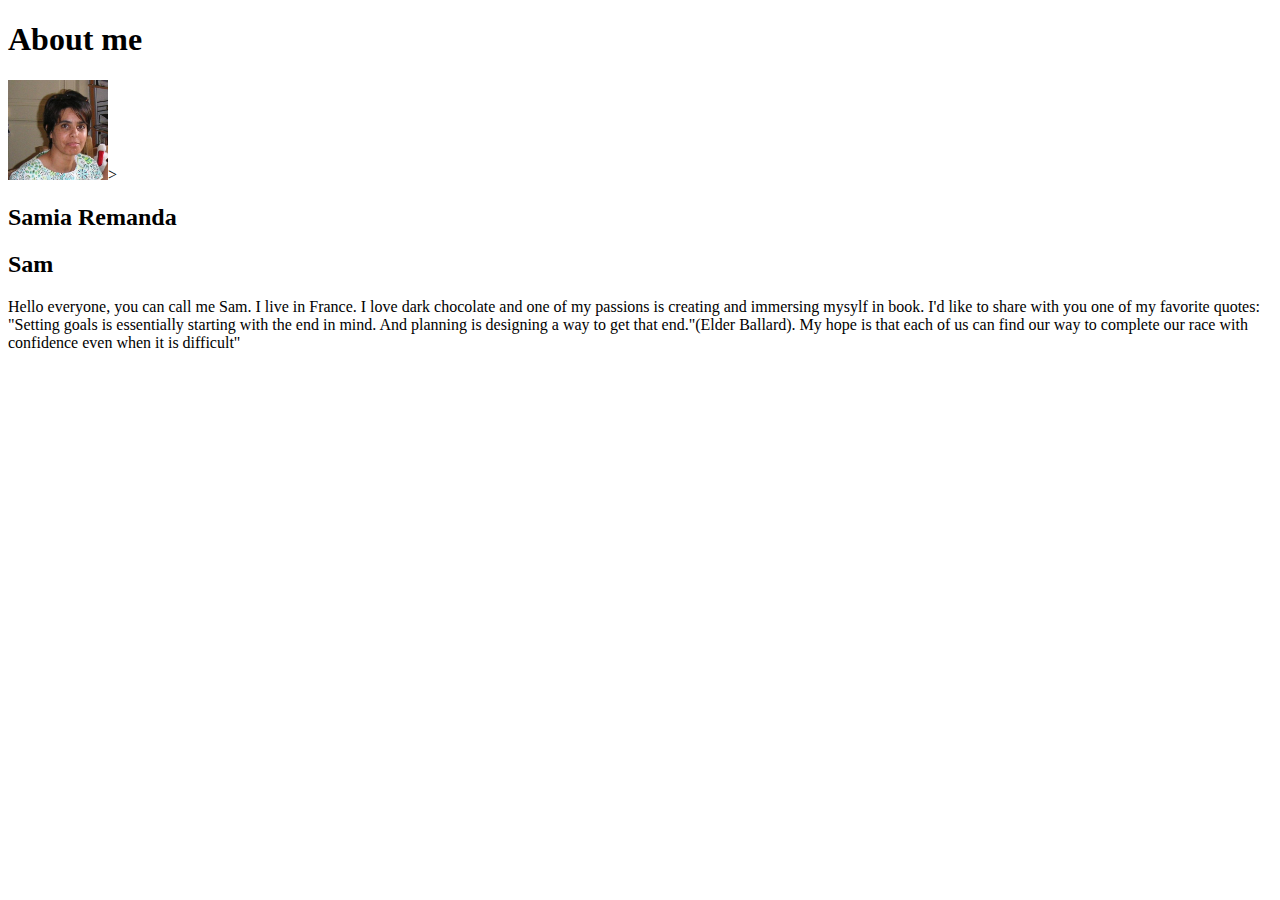
<file: aboutme/index.html>
<!DOCTYPE html>
<html lang="en">
<head>
    <meta charset="UTF-8">
    <meta http-equiv="X-UA-Compatible" content="IE=edge">
    <meta name="viewport" content="width=device-width, initial-scale=1.0">
    <title> All About Mee</title>
</head>
<body>
    <h1>About me</h1>
    <img alt="Image of me?"src="images/me.jpg" style="width:100px;height:100px;">>
    <h2>Samia Remanda</h2>
    <h2>Sam</h2>
    <p>Hello everyone, you can call me Sam. I live in France. I love dark chocolate and one of my passions is creating and immersing mysylf in book. I'd like to share with you one of my favorite quotes: "Setting goals is essentially starting with the end in mind. And planning is designing a way to get that end."(Elder Ballard).
    My hope is that each of us can find our way to complete our race with confidence even when it is difficult"</p>

    
</body>
</html>
</file>
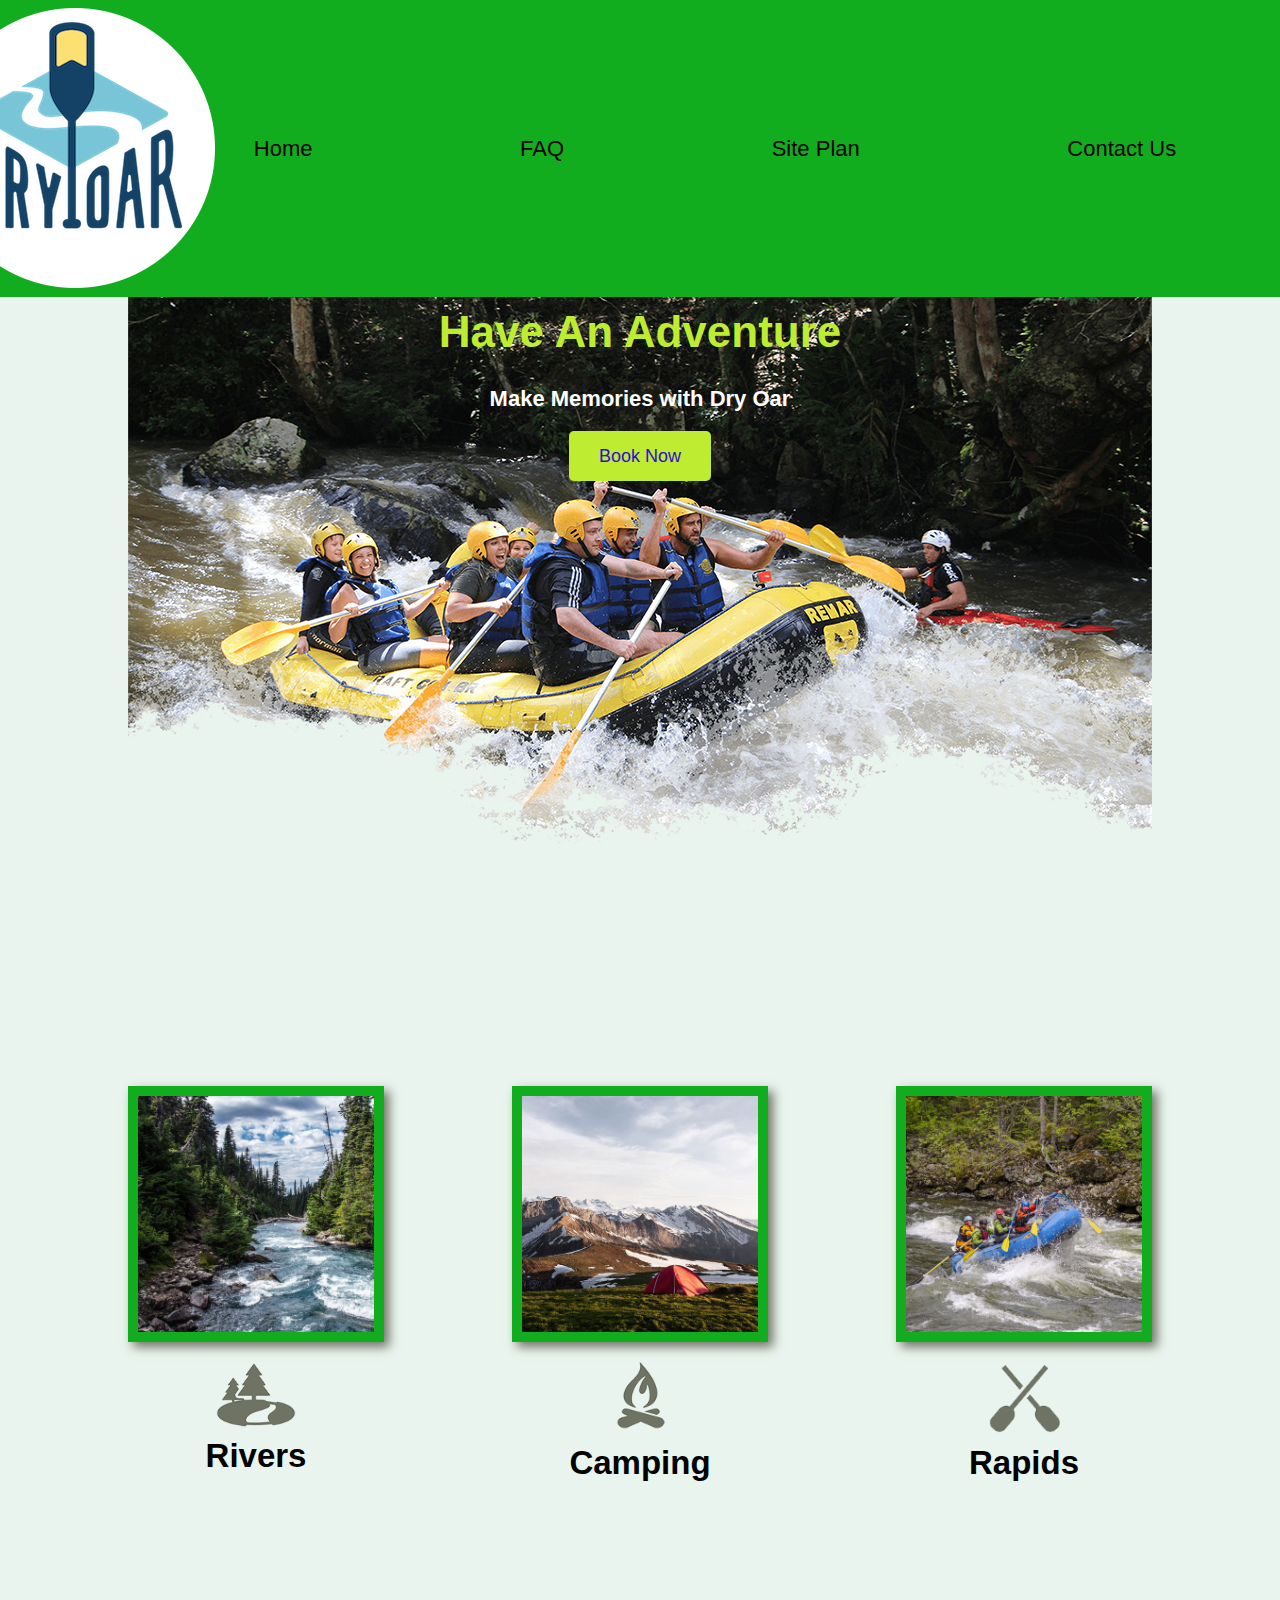
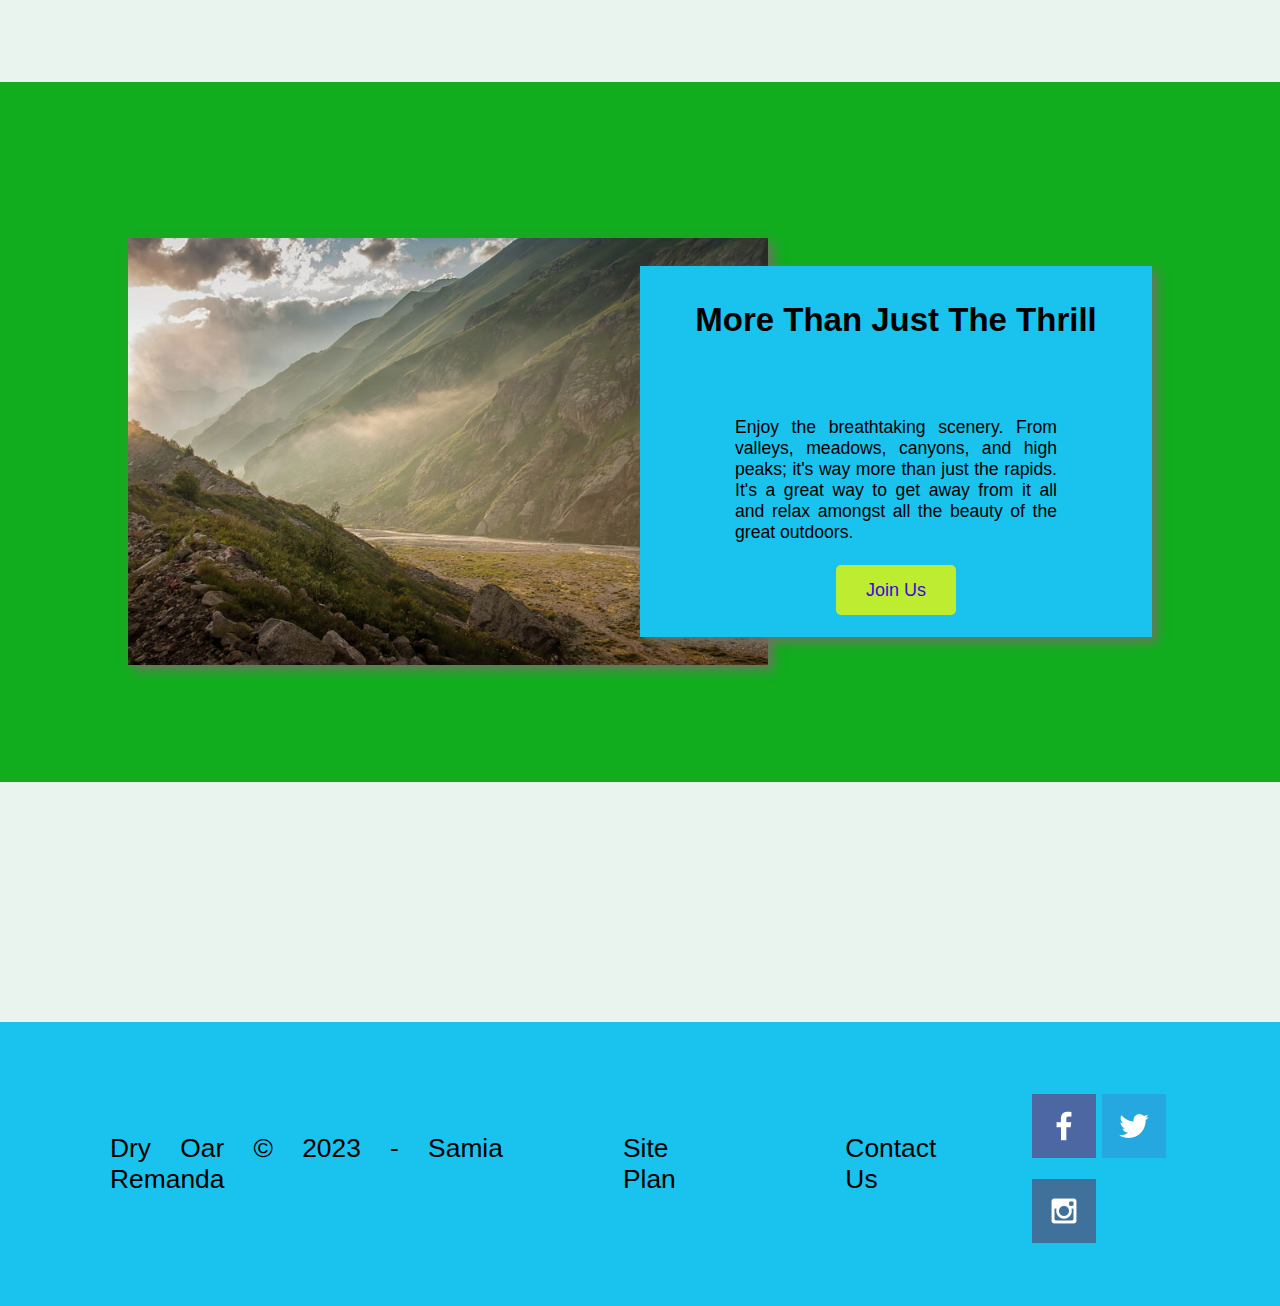
<file: wwr/index.html>
<!DOCTYPE html>
<html lang="en">
<head>
    <meta charset="UTF-8">
    <meta http-equiv="X-UA-Compatible" content="IE=edge">
    <meta name="viewport" content="width=device-width, initial-scale=1.0">
    <title>Whitewater Rafting Vacations | Dry Oar Boating | Home</title>
    <link rel="stylesheet" href="styles/style.css">
</head>
<body>
    <div id="content">
        <header>
             <a id="logo_link" href="index.html">
                <img class="logo" src="images/logo.png" alt="Dry Oar Logo">
            </a>
            <nav>
                <a href="index.html">Home</a>
                <a href="faq.html">FAQ</a>
                <a href="site-plan-rafting.html">Site Plan</a>
                <a href="contactus.html">Contact Us</a>
            </nav>
        </header>
        <div id="hero">
            <div id="hero-box">
                <img id="hero-img" src="images/hero.png" alt="People enjoying white water rafting">
            </div>
            <section id="hero-msg">
                 <h1 class="home-title">Have An Adventure</h1>
                 <h4>Make Memories with Dry Oar </h4>
                <div class='button-box'>
                    <a class='book' href="contactus.html">Book Now</a>
                </div>
            </section>
        </div>
    <!-- this to be revieuw <div id="content"></div>-->
        <main class="home-grid">
            <section class="rivers-card">
                <img class="card-img" src="images/rivers.jpg" alt="river in forest">
                <img class="icon" src="images/river_icon.png" alt="river icon">
                <h2>Rivers</h2>
            </section>
            <section class="camping-card">
                <img class="card-img" src="images/camping.jpg" alt="tent in mountains">
                <img class="icon" src="images/fire_icon.png" alt="fire icon">
                <h2>Camping</h2>
            </section>
            <section class="rapids-card">
                <img class="card-img" src="images/rapids.jpg" alt="rafting boat">
                <img class="icon" src="images/oars.png" alt="oars icon">
                <h2>Rapids</h2>
            </section>
            <div id="background"></div> 
            <img class="mountains" src="images/mountains.jpg" alt="Misty mountains">
            <section class="msg">
                <h2>More Than Just The Thrill</h2>
                <p>Enjoy the breathtaking scenery. From valleys, meadows, canyons, and high peaks; it's way more than just the rapids. It's a great way to get away from it all and relax amongst all the beauty of the great outdoors. </p>
                <a class='join' href="rivers.html">Join Us</a>
            </section>
        </main>
            <footer>
                <p>Dry Oar &copy; 2023 - Samia Remanda </p>
                <p><a href="site-plan-rafting.html">Site Plan</a></p>
                <p><a href="contactus.html">Contact Us</a></p>
            <div class="social">
                <a href="https://facebook.com" target="_blank" >
                    <img src="images/facebook.png" alt="fb icon">
                </a>
                <a href="https://twitter.com" target="_blank">
                    <img src="images/twitter.png" alt="twitter icon">
                </a>
                <a href="https://instagram.com" target="_blank">
                    <img src="images/instagram.png" alt="instagram icon">
                </a>
            </div>
            </footer>
    </div>
</body>
</html>
</file>
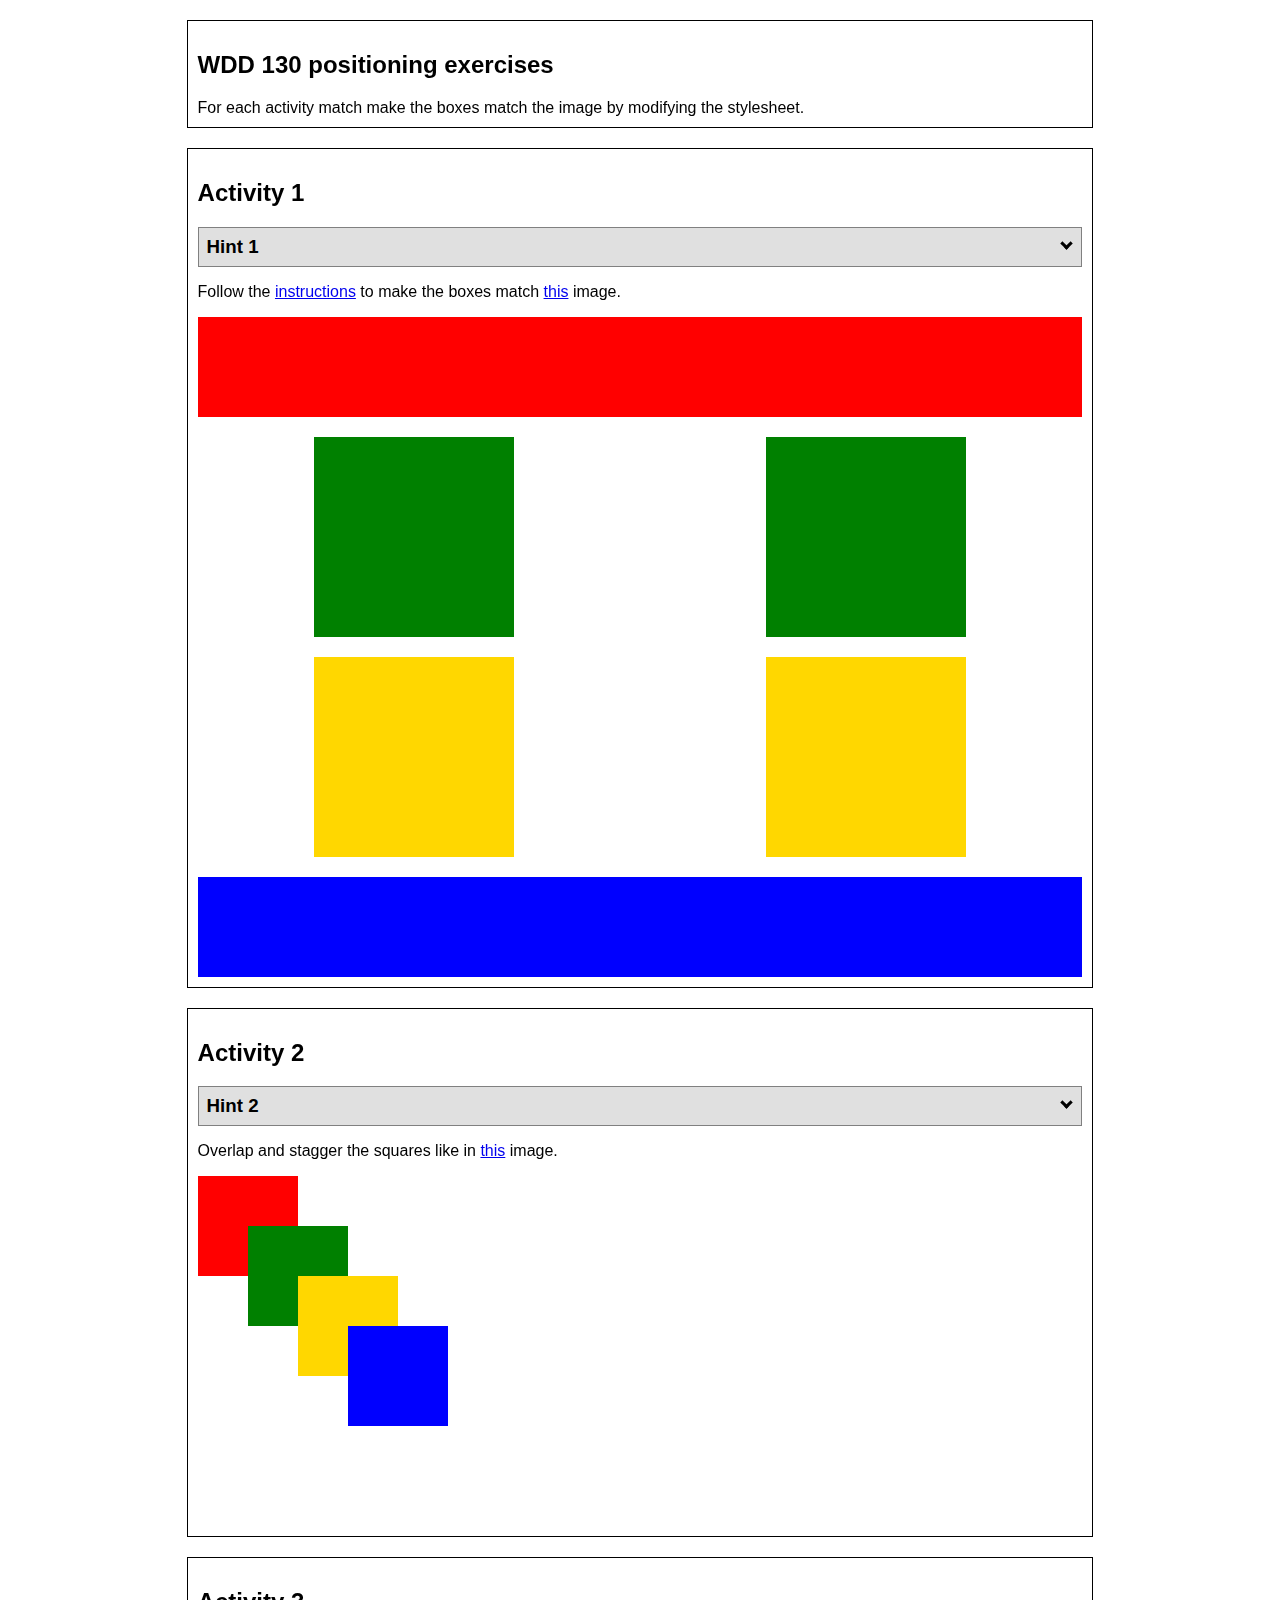
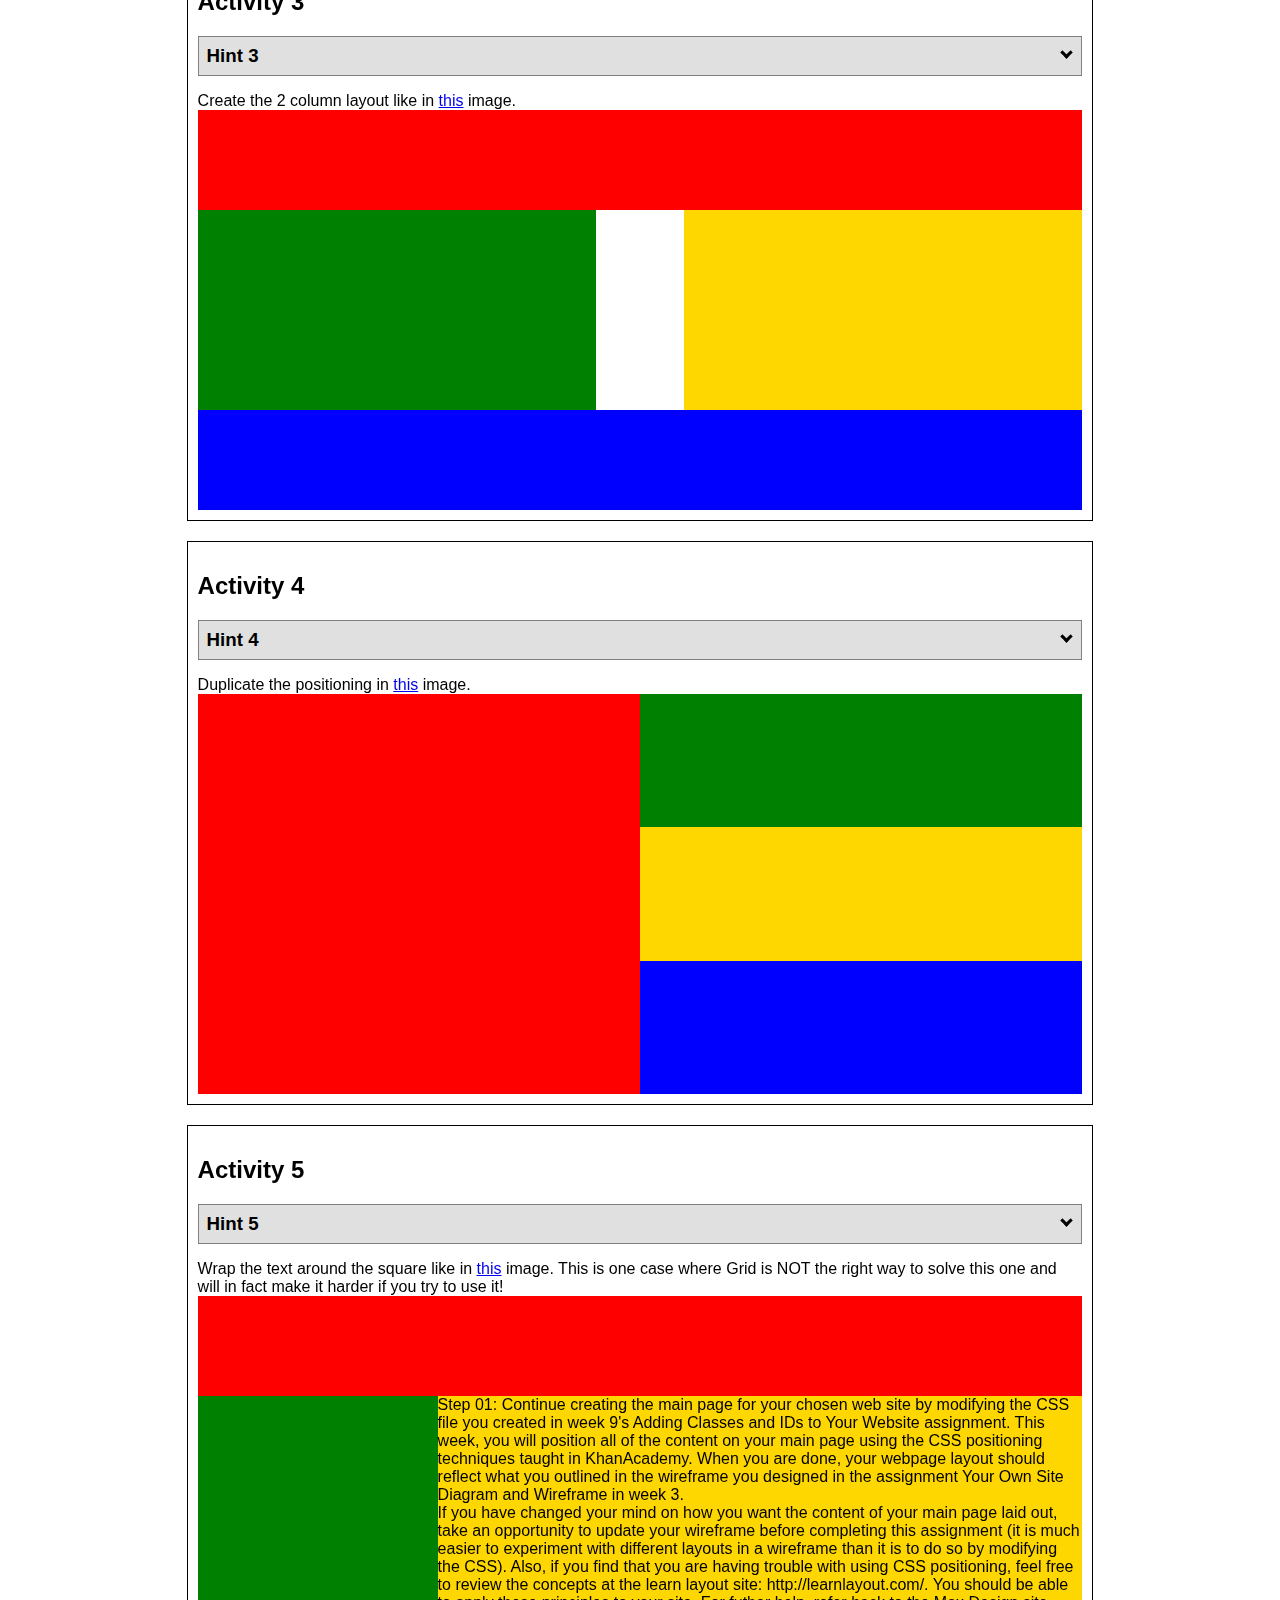
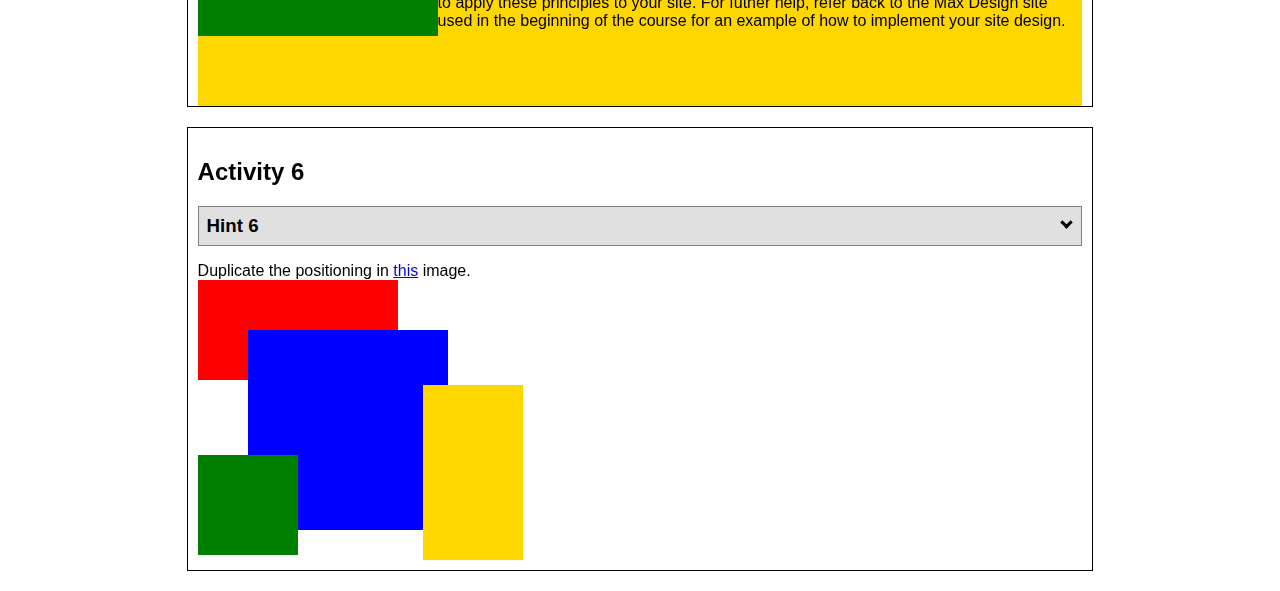
<file: positioning.html>
<!DOCTYPE html>
<html lang="en">
    <head>
    <!-- HTML - Name: positioning.html -->
    <title>Positioning Activity</title>
    <link rel="stylesheet" type="text/css" href="positionstyles.css" />
    </head>
    <body>
    <div class="activity">
        <h2>WDD 130 positioning exercises</h2>
        For each activity match make the boxes match the image by modifying the stylesheet.</div>
    <div class="activity">
        <h2>Activity 1</h2>
        <section class="hint"><input type="checkbox" ><i></i> <h3>Hint 1</h3><div><p>Check out the <a href="https://byui-wdd.github.io/wdd130/activities/css-positioning.html" target="_blank">activity instructions</a> in Ilearn!</p></div></section>
        <p>Follow the <a href="https://byui-wdd.github.io/wdd130/activities/css-positioning.html" target="_blank">instructions</a> to make the boxes match  <a href="https://byui-wdd.github.io/wdd130/images/example1.png" target="_blank">this</a> image.</p>
        <div class="content1" >
             <div class="red1" ></div>
            <div class="green1" ></div>
            <div class="green1" ></div>
            <div class="yellow1"></div>
            <div class="yellow1"></div>
            <div class="blue1"></div>
        </div>
    </div>
    <div class="activity">
        <h2>Activity 2</h2>
        <section class="hint"><input type="checkbox" > <h3>Hint 2</h3><i></i><div><p>Remember that the best way to shift elements around slightly on the page is with Margins.  You could also use Grid.  Either would work for this. If you choose margin remember that you can use a <em>negative</em> margin. (ie margin-top: -20px;)</p><h4>Properties used:</h4><ul><li>margin-top, margin-left</li><li>...or...</li><li>grid-template-columns: 50px 50px 50px 50px 50px</li></ul></div></section>
        <p>Overlap and stagger the squares like in <a href="https://byui-wdd.github.io/wdd130/images/example2.png" target="_blank">this</a> image.</p>
        <div class="content2" >
        <div class="red2" ></div>
        <div class="green2" ></div>
        <div class="yellow2"></div>
        <div class="blue2"></div>
        </div>
    </div>
    <div class="activity">
        <h2>Activity 3</h2>
        <section class="hint"><input type="checkbox" > <h3>Hint 3</h3><i></i><div><p>This one is going to be best solved with CSS Grid. Remember to make the boxes the right width first...then start moving them around. </p><h4>Properties used:</h4><ul><li>display:grid;</li><li>grid-template-columns:</li><li>grid-column-gap:</li>
        <li>grid-column:</li>  </ul></div></section>
        Create the 2 column layout like in <a href="https://byui-wdd.github.io/wdd130/images/example3.png" target="_blank">this</a>  image.
        <div class="content3" >
        <div class="red3" ></div>
        <div class="green3" ></div>
        <div class="yellow3"></div>
        <div class="blue3"></div>
        </div>
    </div>
    <div class="activity">
        <h2>Activity 4</h2>
        <section class="hint"><input type="checkbox" > <h3>Hint 4</h3><i></i><div><p>For the others we have been primarily concerned with width. For this one you will need to adjust height as well. </p><h4>Properties used:</h4><ul><li>display:grid;</li><li>grid-template-columns:</li><li>grid-row:</li></ul></div></section>
        Duplicate the positioning in <a href="https://byui-wdd.github.io/wdd130/images/example4.png" target="_blank">this</a> image. 
        <div class="content4" >
        <div class="red4" ></div>
        <div class="green4" ></div>
        <div class="yellow4"></div>
        <div class="blue4"></div>
        </div>
    </div>

    <div class="activity">
        <h2>Activity 5</h2>
        <section class="hint"><input type="checkbox" > <h3>Hint 5</h3><i></i><div><p>Grid is <strong>not</strong> the right way to do this.  In fact there is only one way to really do that...and that is with float. Remember that we float the thing we want the text to wrap around.  Also remember to start by making all the shapes the right size and shape.</p><h4>Properties used:</h4><ul><li>float: left;</li></ul></div></section>
        Wrap the text around the square like in <a href="https://byui-wdd.github.io/wdd130/images/example5.png" target="_blank">this</a> image. This is one case where Grid is NOT the right way to solve this one and will in fact make it harder if you try to use it!
        <div class="content5" >
        <div class="red5" ></div>
        <div class="green5" ></div>
        <div class="yellow5">Step 01: Continue creating the main page for your chosen web site by modifying the CSS file you created in week 9's Adding Classes and IDs to Your Website assignment. This week, you will position all of the content on your main page using the CSS positioning techniques taught in KhanAcademy. When you are done, your webpage layout should reflect what you outlined in the wireframe you designed in the assignment Your Own Site Diagram and Wireframe in week 3. <br />
            If you have changed your mind on how you want the content of your main page laid out, take an opportunity to update your wireframe before completing this assignment (it is much easier to experiment with different layouts in a wireframe than it is to do so by modifying the CSS). Also, if you find that you are having trouble with using CSS positioning, feel free to review the concepts at the learn layout site: http://learnlayout.com/. You should be able to apply these principles to your site. For futher help, refer back to the Max Design site used in the beginning of the course for an example of how to implement your site design.</div>
        <div class="blue5"></div>
        </div>
    </div>
    <div class="activity">
        <h2>Activity 6</h2>
        <section class="hint"><input type="checkbox" > <h3>Hint 6</h3><i></i><div><p>This one is all about visualizing the grid behind the layout. If you are having a hard time doing that first: all the sizes are even multiples of 100, and second here is another example with the lines drawn: <a href="https://byui-wdd.github.io/wdd130/images/example6-hint.png" target="_blank">example 6 with lines</a>. For this one you will find it easiest if you use px for the column width. You can also use <kbd>z-index</kbd> to control the element layering.    </p><h4>Properties used:</h4><ul><li>display:grid;</li><li>grid-template-columns:</li><li>grid-column:</li><li>grid-row:</li><li><a href="https://www.w3schools.com/cssref/pr_pos_z-index.asp" target="_blank">z-index:</a></li></ul></div></section>
        Duplicate the positioning in <a href="https://byui-wdd.github.io/wdd130/images/example6.png" target="_blank">this</a> image.
        <div class="content6" >
        <div class="red6" ></div>
        <div class="green6" ></div>
        <div class="yellow6"></div>
        <div class="blue6"></div>
        </div>
    </div>
    </body>
</html>
</file>
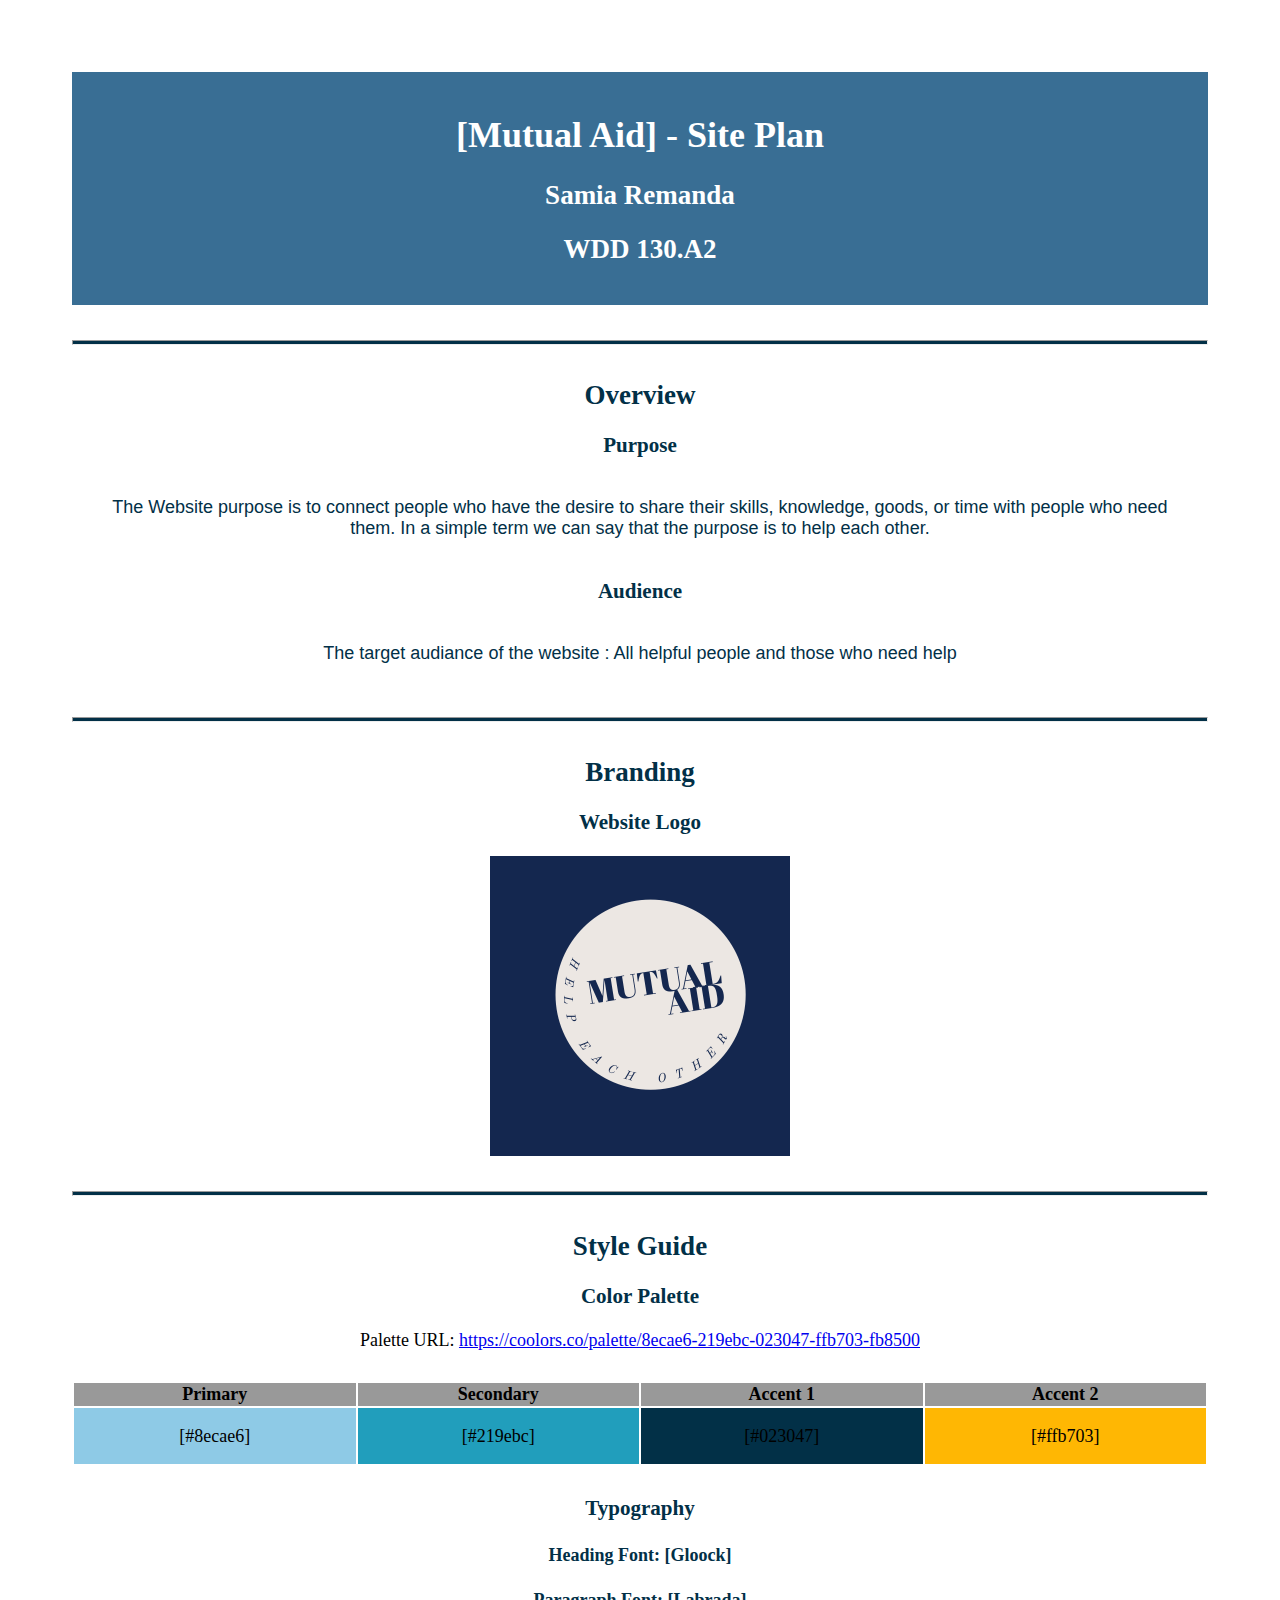
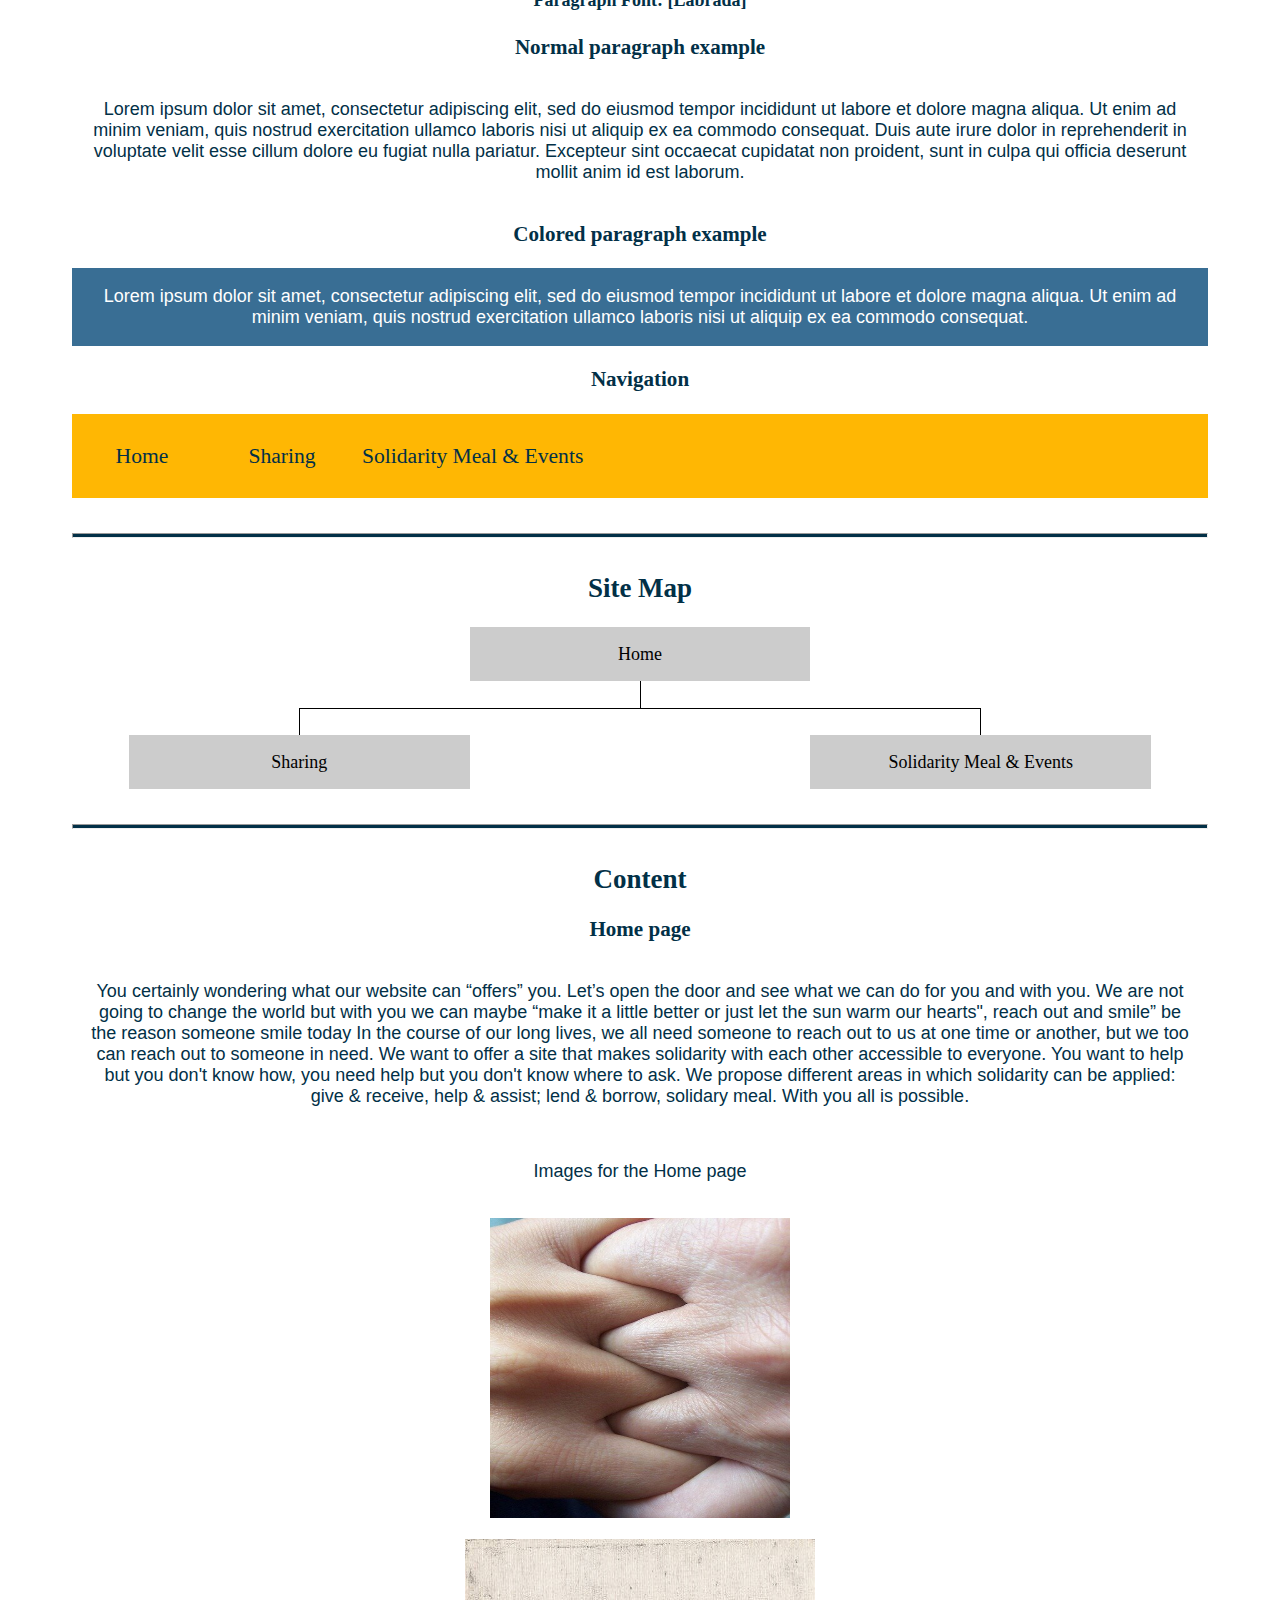
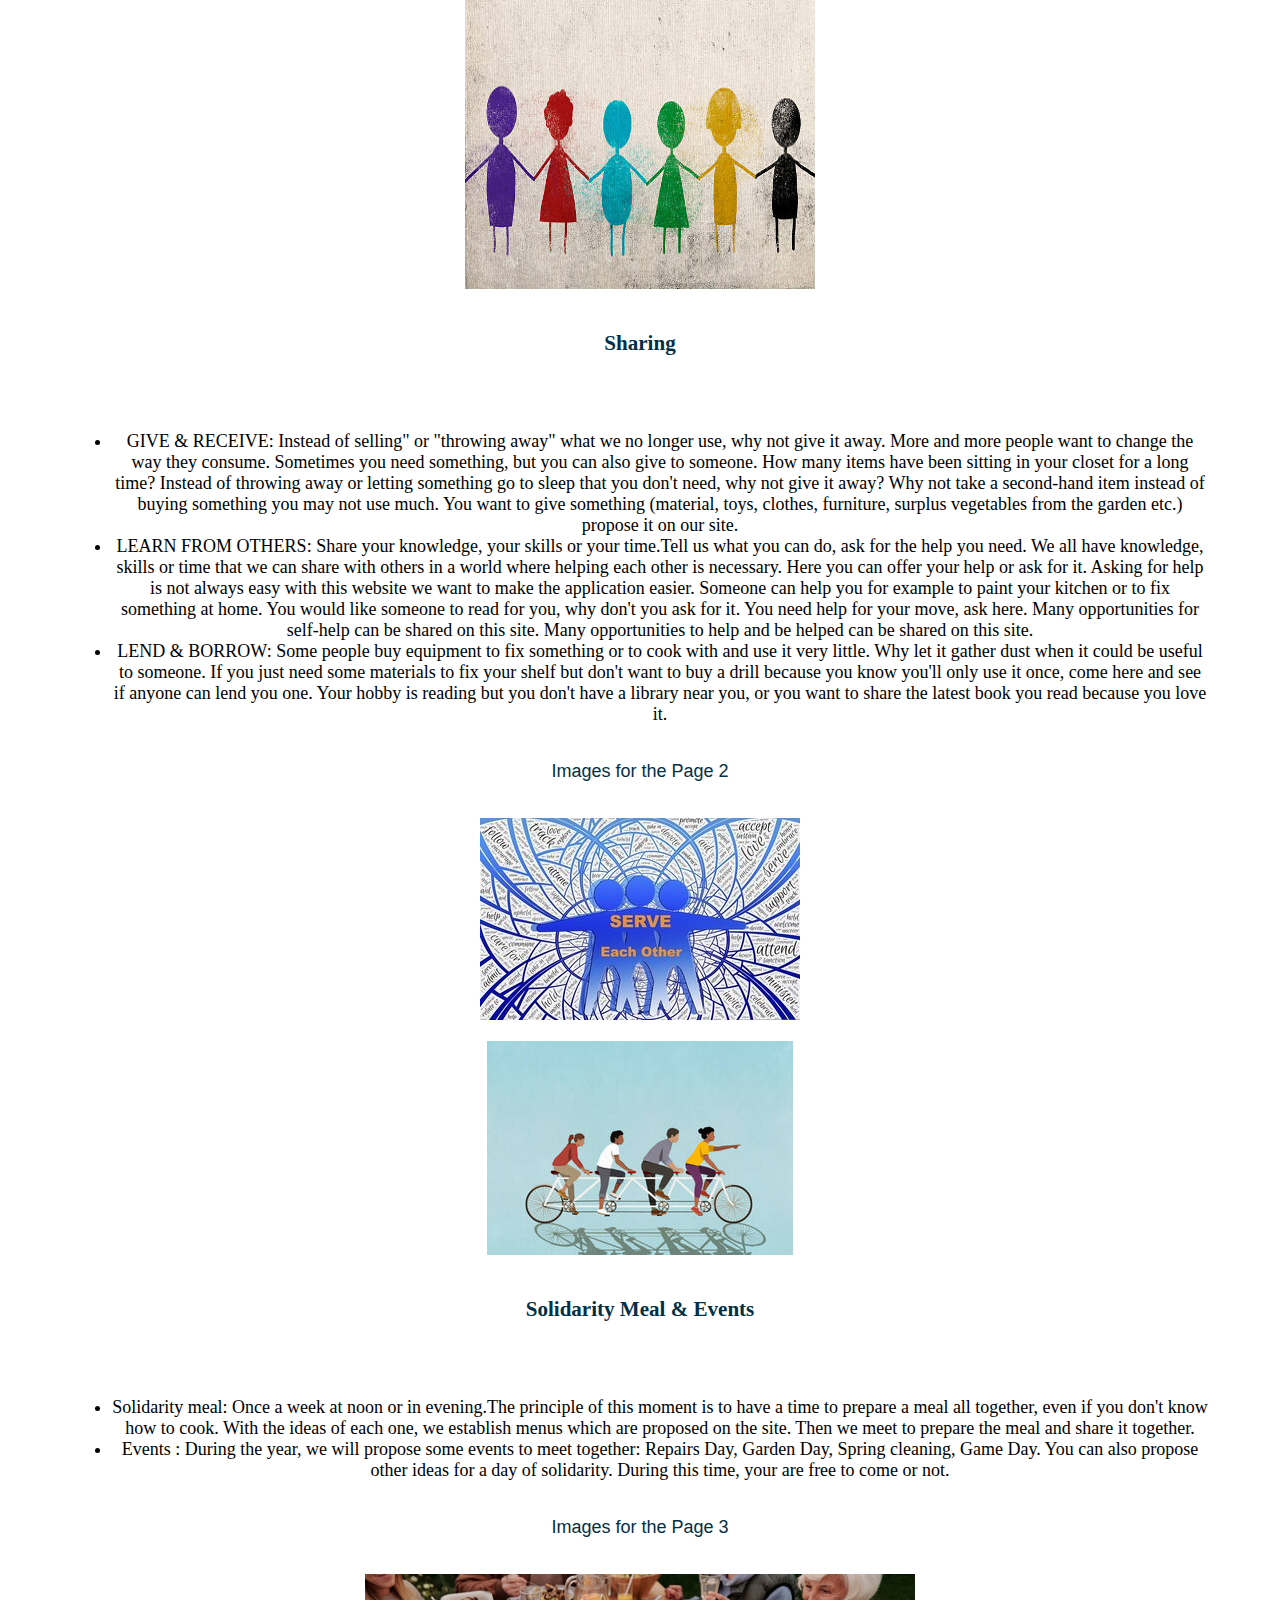
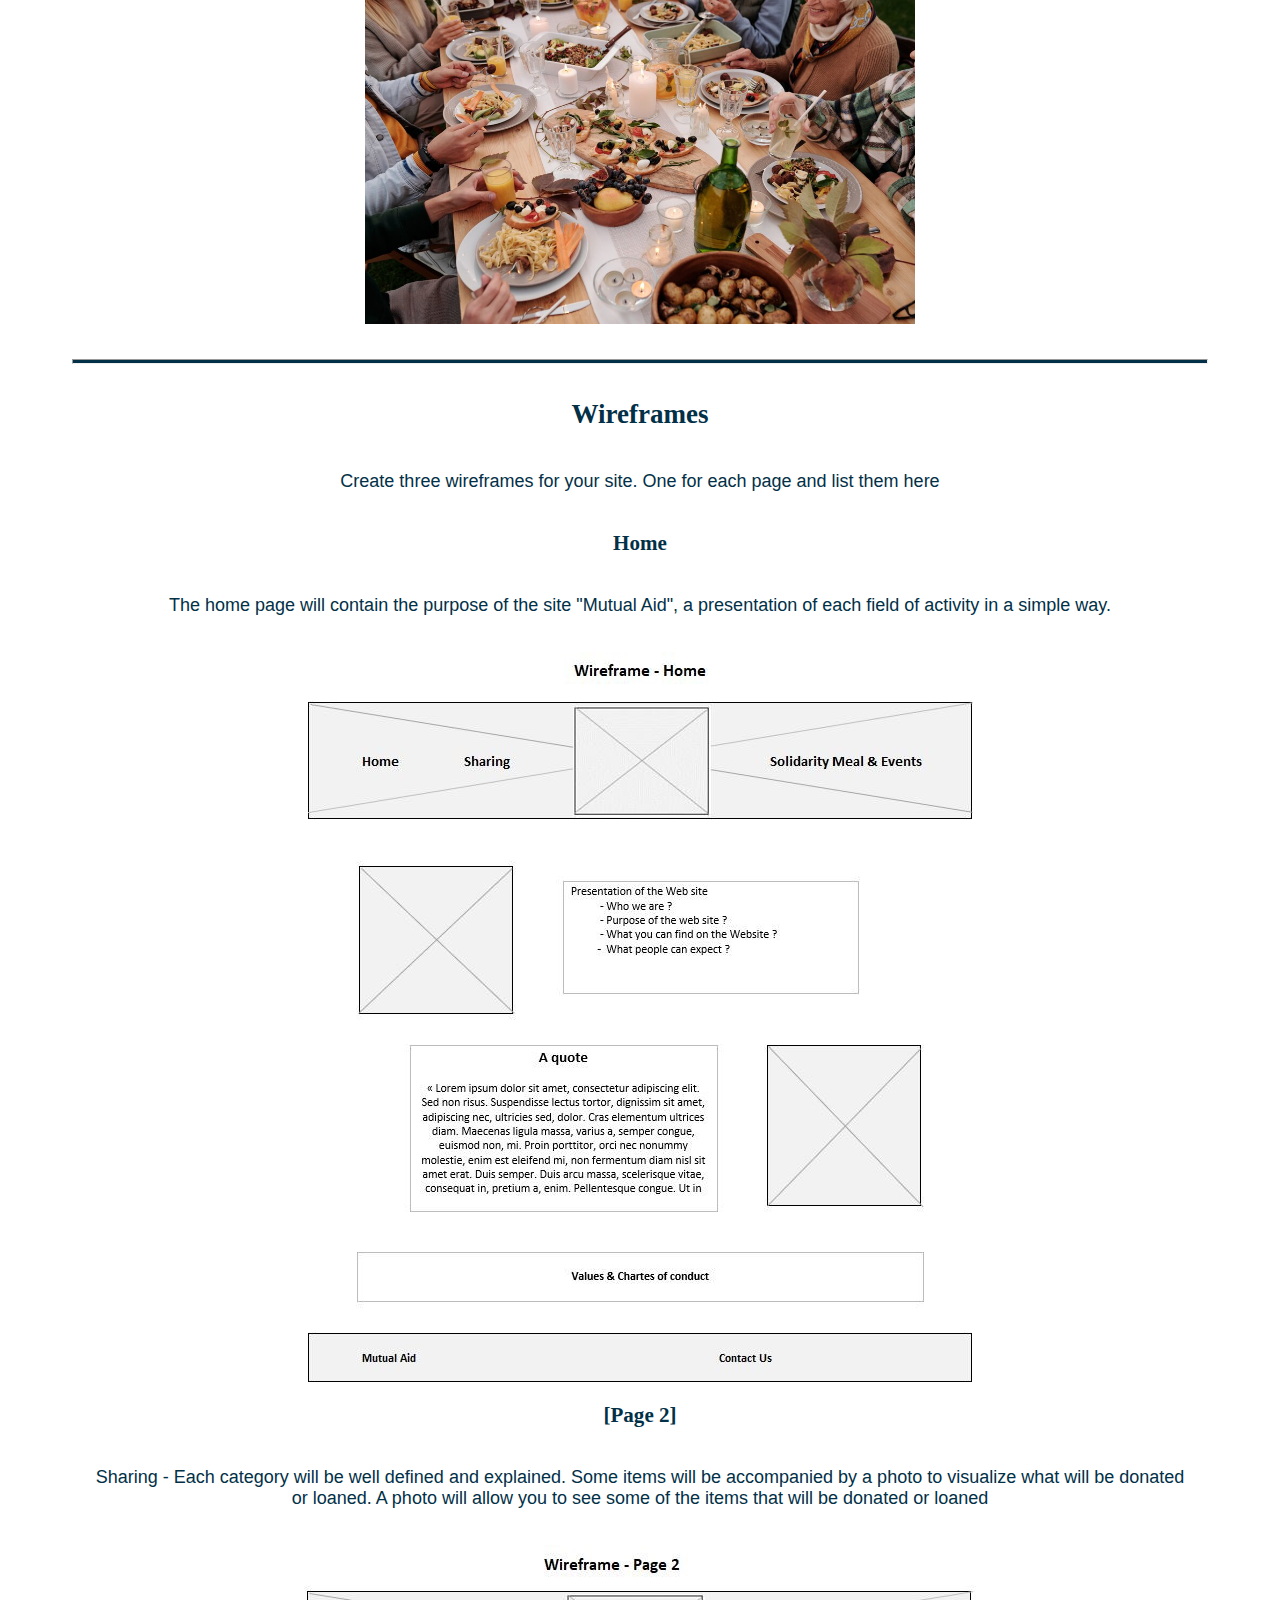
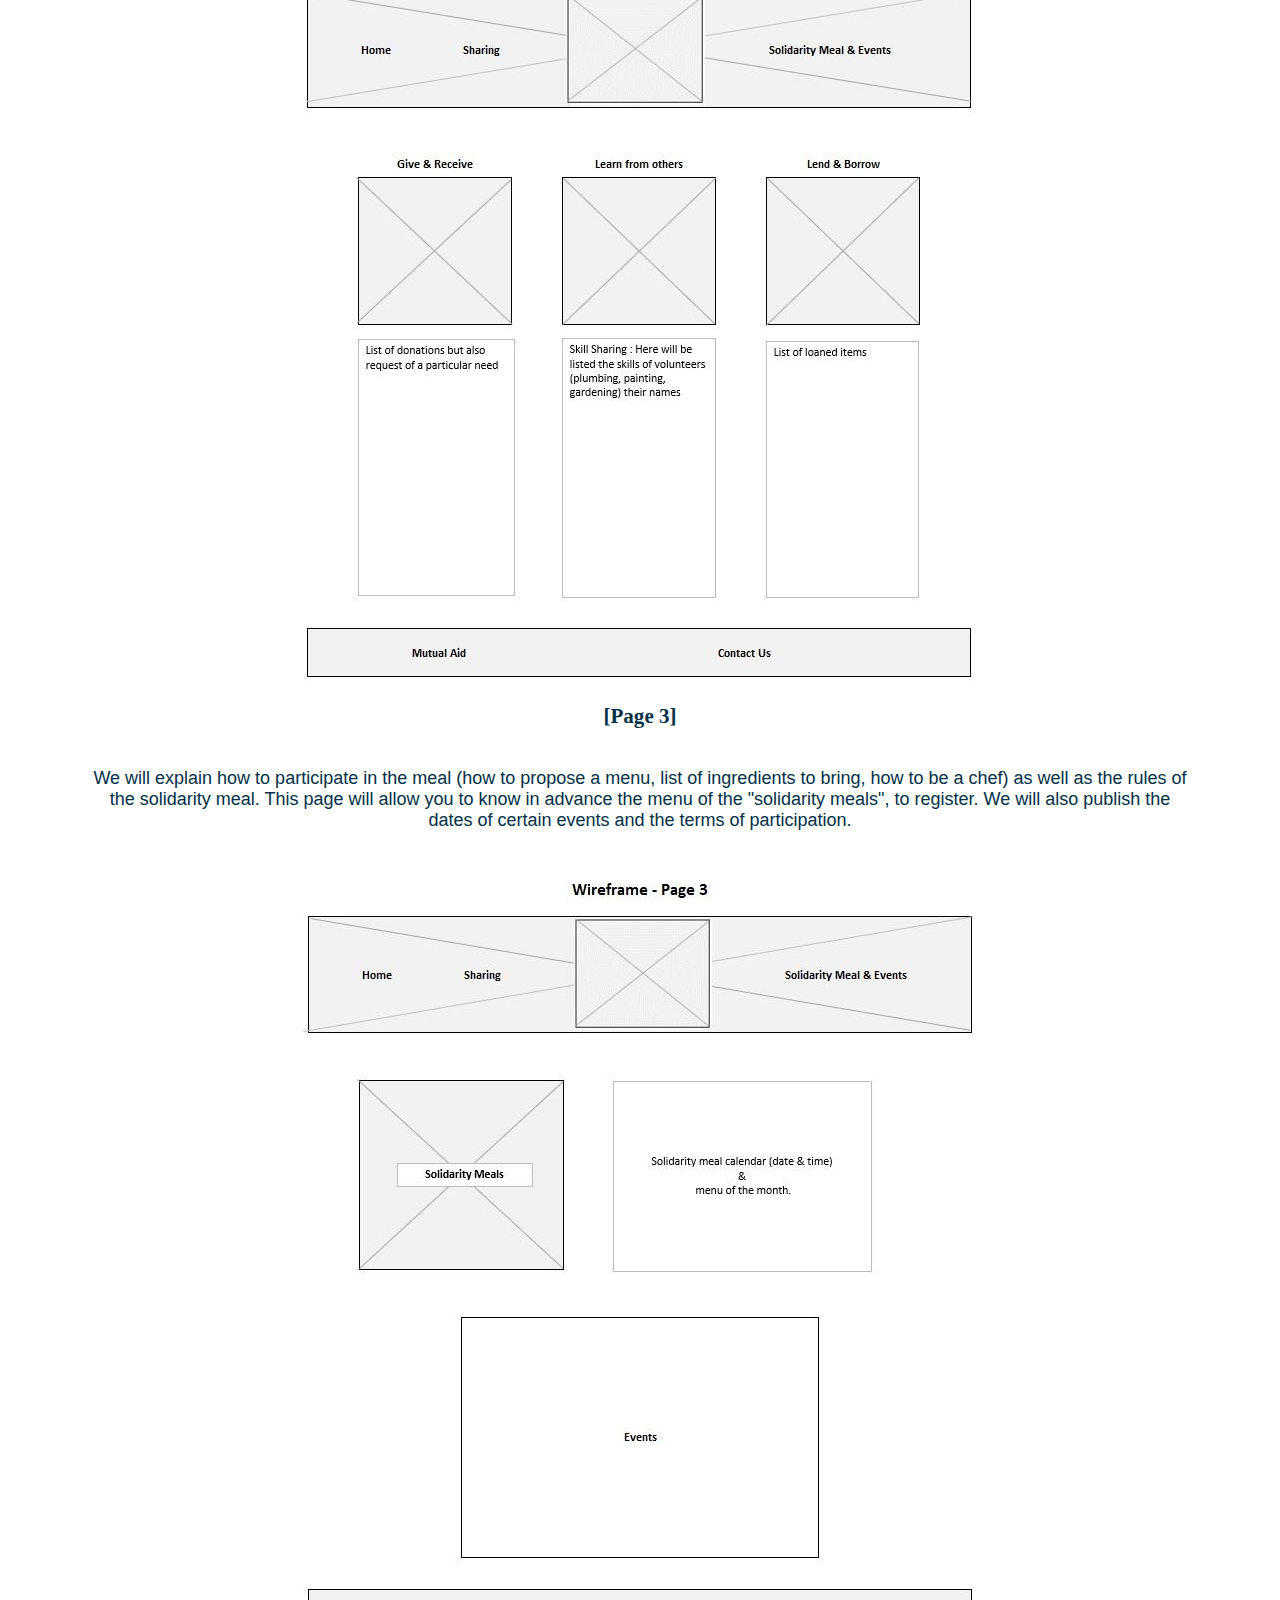
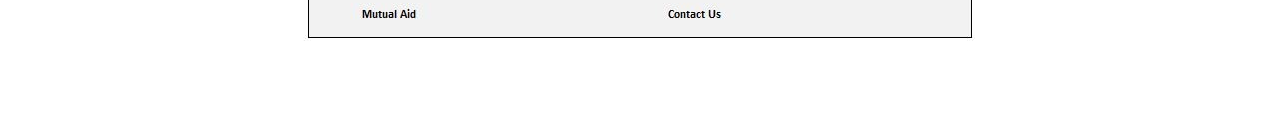
<file: mutualaid/site-plan.html>
<!DOCTYPE html>
<html lang="en-us">
    
  <head>
    <meta charset="utf-8">
    <title>Site Plan</title>
    <link type="text/css" rel="stylesheet" href="styles/site-plan.css">
  </head>

  <body>
    <header>
      <h1>[Mutual Aid] - Site Plan</h1>
      <h2>Samia Remanda</h2>
      <h2>WDD 130.A2</h2>
      <!-- In the header above, add the name or your site, your name and class number. For example if you are in section 3 you would put WDD 130.03 -->
    
    </header>
    <main>

      <!-- Steps 2-3 -->
      <hr>
      <h2>Overview</h2>
      <h3>Purpose</h3>
      <p>The Website purpose is to connect people who have the desire to share their skills, knowledge, goods, or time with people who need them. In a simple term we can say that the purpose is to help each other.</p>  <!-- change this -->


      <h3>Audience</h3>
      <p> The target audiance of the website : All helpful people and those who need help</p>  <!-- change this -->

      <hr>
      <h2>Branding</h2>
      <h3>Website Logo</h3>
      <!-- Replace this with some sort of logo for your site.  A logo can be as simple as the name of your site in a nice font :) -->
      <img src = "images/logo.jpeg" alt="Logo image" style="width:300px;height:300px;">
      <hr>
      <h2>
        Style Guide
      </h2>

      <!-- Steps 4-8 -->

      <h3>
        Color Palette
      </h3>
      <!--  The colors you choose for a website are one of the most important decisions you will make. Follow the instructions on the activity in iLearn then return and replace the color codes below with the hex color codes (the 6 digit numbers that show at the bottom of each color) for the colors you have chosen below.  You should have at least 2 colors but do not have to fill in all 4 if you do not need them.  -->

      <!-- Copy and paste the URL to your finished palette below Make sure to paste it into both spots -->
      Palette URL: <a href="https://coolors.co/palette/8ecae6-219ebc-023047-ffb703-fb8500" target="_blank">https://coolors.co/palette/8ecae6-219ebc-023047-ffb703-fb8500</a>


      <table class="colors">
        <tr><th>Primary</th><th>Secondary</th><th>Accent 1</th><th>Accent 2</th></tr>
        <!-- Replace the numbers in the boxes below with your hex color codes. Then switch to the site-plan.css file and change your colors there as well. -->
        <tr><td class="primary">[#8ecae6]</td><td class="secondary">[#219ebc]</td><td class="accent1">[#023047]</td><td class="accent2">[#ffb703]</td></tr>
      </table>

      <!-- Step 9 -->

      <h3>
        Typography
      </h3>
      <!-- Choose a font for your paragraphs (body copy) and headlines. What font(s) have you chosen? Why did you choose what you did?  Make sure to review the list of web safe fonts at W3Schools.org as a starting point.  Think also about which of your colors above you might use for background and font colors. -->

      <h4>
        Heading Font: [Gloock]  <!-- change this -->
      </h4>
      <h4>
        Paragraph Font: [Labrada]  <!-- change this -->
      </h4>
      <h3>
        Normal paragraph example
      </h3>
      <p>
        Lorem ipsum dolor sit amet, consectetur adipiscing elit, sed do eiusmod tempor incididunt ut labore et dolore magna aliqua. Ut enim ad minim veniam, quis nostrud exercitation ullamco laboris nisi ut aliquip ex ea commodo consequat. Duis aute irure dolor in reprehenderit in voluptate velit esse cillum dolore eu fugiat nulla pariatur. Excepteur sint occaecat cupidatat non proident, sunt in culpa qui officia deserunt mollit anim id est laborum.
      </p>
      <h3>
        Colored paragraph example
      </h3>
      <p class="colored">
        Lorem ipsum dolor sit amet, consectetur adipiscing elit, sed do eiusmod tempor incididunt ut labore et dolore magna aliqua. Ut enim ad minim veniam, quis nostrud exercitation ullamco laboris nisi ut aliquip ex ea commodo consequat. 
      </p>

      <!-- Step 10 -->

      <h3>
        Navigation
      </h3>
      <!-- Think about how you want your navigation bar to look. In the site-plan.css file change the colors to your colors to get the look you desire. --> 
      <nav>
        <a href="#">Home</a>
        <a href="#">Sharing</a>
        <a href="#">Solidarity Meal & Events</a>
      </nav>
      
      <hr>
      <h2>
        Site Map
      </h2>
      <div class="sitemap">
        <div class="sm-home">
          Home
        </div>
        <div class="sm-page2">
          Sharing <!-- change this -->
        </div>
        <div class="sm-page3">
          Solidarity Meal & Events  <!-- change this -->
        </div>

        <div class="top">
          &nbsp;
        </div>
        <div class="left">
          &nbsp;
        </div>
        <div class="right">
          &nbsp;
        </div>

      </div>

      <!-- Content Section -->
      <hr>
      <h2>
        Content
      </h2>
      <h3>Home page</h3>
      <p>
        You certainly wondering what our website can “offers” you. Let’s open the door and see what we can do for you and with you. 
        We are not going to change the world but with you we can maybe “make it a little better or just let the sun warm our hearts", reach out and smile”
        be the reason someone smile today
        In the course of our long lives, we all need someone to reach out to us at one time or another, but we too can reach out to someone in need. We want to offer a site 
        that makes solidarity with each other accessible to everyone.
        You want to help but you don't know how, you need help but you don't know where to ask. 
        We propose different areas in which solidarity can be applied: give & receive, help & assist; lend & borrow, solidary meal.
        With you all is possible.
      </p>
      <p>Images for the Home page</p>
        <img src="images/rsz_hands-together.jpg" alt="image for homepage" style="width:300px;height:300px;"><br>
        <img src="images/rsz_1gettyimages.jpg" alt="image for homepage" style="width:350px;height:350px;"> <br>       
      
      <h3>Sharing</h3>
      <p>
        <ul>
          <li>GIVE & RECEIVE: Instead of selling" or "throwing away" what we no longer use, why not give it away.
          More and more people want to change the way they consume. Sometimes you need something, but you can also give to someone.
          How many items have been sitting in your closet for a long time? Instead of throwing away or letting something go to sleep that you don't need, 
          why not give it away? Why not take a second-hand item instead of buying something you may not use much. 
          You want to give something (material, toys, clothes, furniture, surplus vegetables from the garden etc.) propose it on our site.</li>
      
          <li>LEARN FROM OTHERS: Share your knowledge, your skills or your time.Tell us what you can do, ask for the help you need. 
          We all have knowledge, skills or time that we can share with others in a world where helping each other is necessary. Here you can offer your help or ask for it. 
          Asking for help is not always easy with this website we want to make the application easier.
          Someone can help you for example to paint your kitchen or to fix something at home. You would like someone to read for you, why don't you ask for it. 
          You need help for your move, ask here.
          Many opportunities for self-help can be shared on this site.
          Many opportunities to help and be helped can be shared on this site.</li>
      
          <li>LEND & BORROW: Some people buy equipment to fix something or to cook with and use it very little. 
          Why let it gather dust when it could be useful to someone. 
          If you just need some materials to fix your shelf but don't want to buy a drill because you know you'll only use it once, 
          come here and see if anyone can lend you one. 
          Your hobby is reading but you don't have a library near you, or you want to share the latest book you read because you love it.</li>
        </ul>
      
      <p>Images for the Page 2</p>
        <img src="images/rsz_serve-1786094_640.jpg" alt="image for page 2"> <br>
        <img src="images/rsz_1gettyimages-1340651855-612x612.jpg" alt="image for page2" ><br>
      
      <h3>Solidarity Meal & Events</h3>
      <p>
        <ul>
          <li>Solidarity meal: Once a week at noon or in evening.The principle of this moment is to have a time to prepare a meal all together,
          even if you don't know how to cook. With the ideas of each one, we establish menus 
          which are proposed on the site. Then we meet to prepare the meal and share it together.</li>
                                                                                                                                      
          <li>Events : During the year, we will propose some events to meet together: Repairs Day, Garden Day, Spring cleaning, Game Day.
          You can also propose other ideas for a day of solidarity. During this time, your are free to come or not.</li>
        </ul>
      
      <p>Images for the Page 3</p>
        <img src="images/rsz_pexels-askar-abayev-5638732.jpg" alt="image for page 3" style="width:550px;height:350px;" >
       
      <hr>
      <h2>
        Wireframes
      </h2>
      <p>
        Create three wireframes for your site. One for each page and list them here</p>

      <h3>Home</h3>
      <p>         
        The home page will contain the purpose of the site "Mutual Aid", a presentation of each field of activity in a simple way.
      </p>
      <img src="images/Wireframe-Home.JPG" alt="home page wireframe">

      <h3>[Page 2]</h3>
      <p>         
        Sharing - Each category will be well defined and explained. Some items will be accompanied by a photo to visualize what will be donated or loaned. A photo will allow you to see some of the items that will be donated or loaned
      </p>
      <img src="images/wireframepage2.jpg" alt="page 2 wireframe">

      <h3>[Page 3]</h3>
      <p>         
        We will explain how to participate in the meal (how to propose a menu, list of ingredients to bring, how to be a chef) as well as the rules of the solidarity meal.
        This page will allow you to know in advance the menu of the "solidarity meals", to register. We will also publish the dates of certain events and the terms of participation.
      </p>
      <img src="images/wireframepage3.jpg" alt="page 3 wireframe">
    </main>
  </body>
</html>
</file>
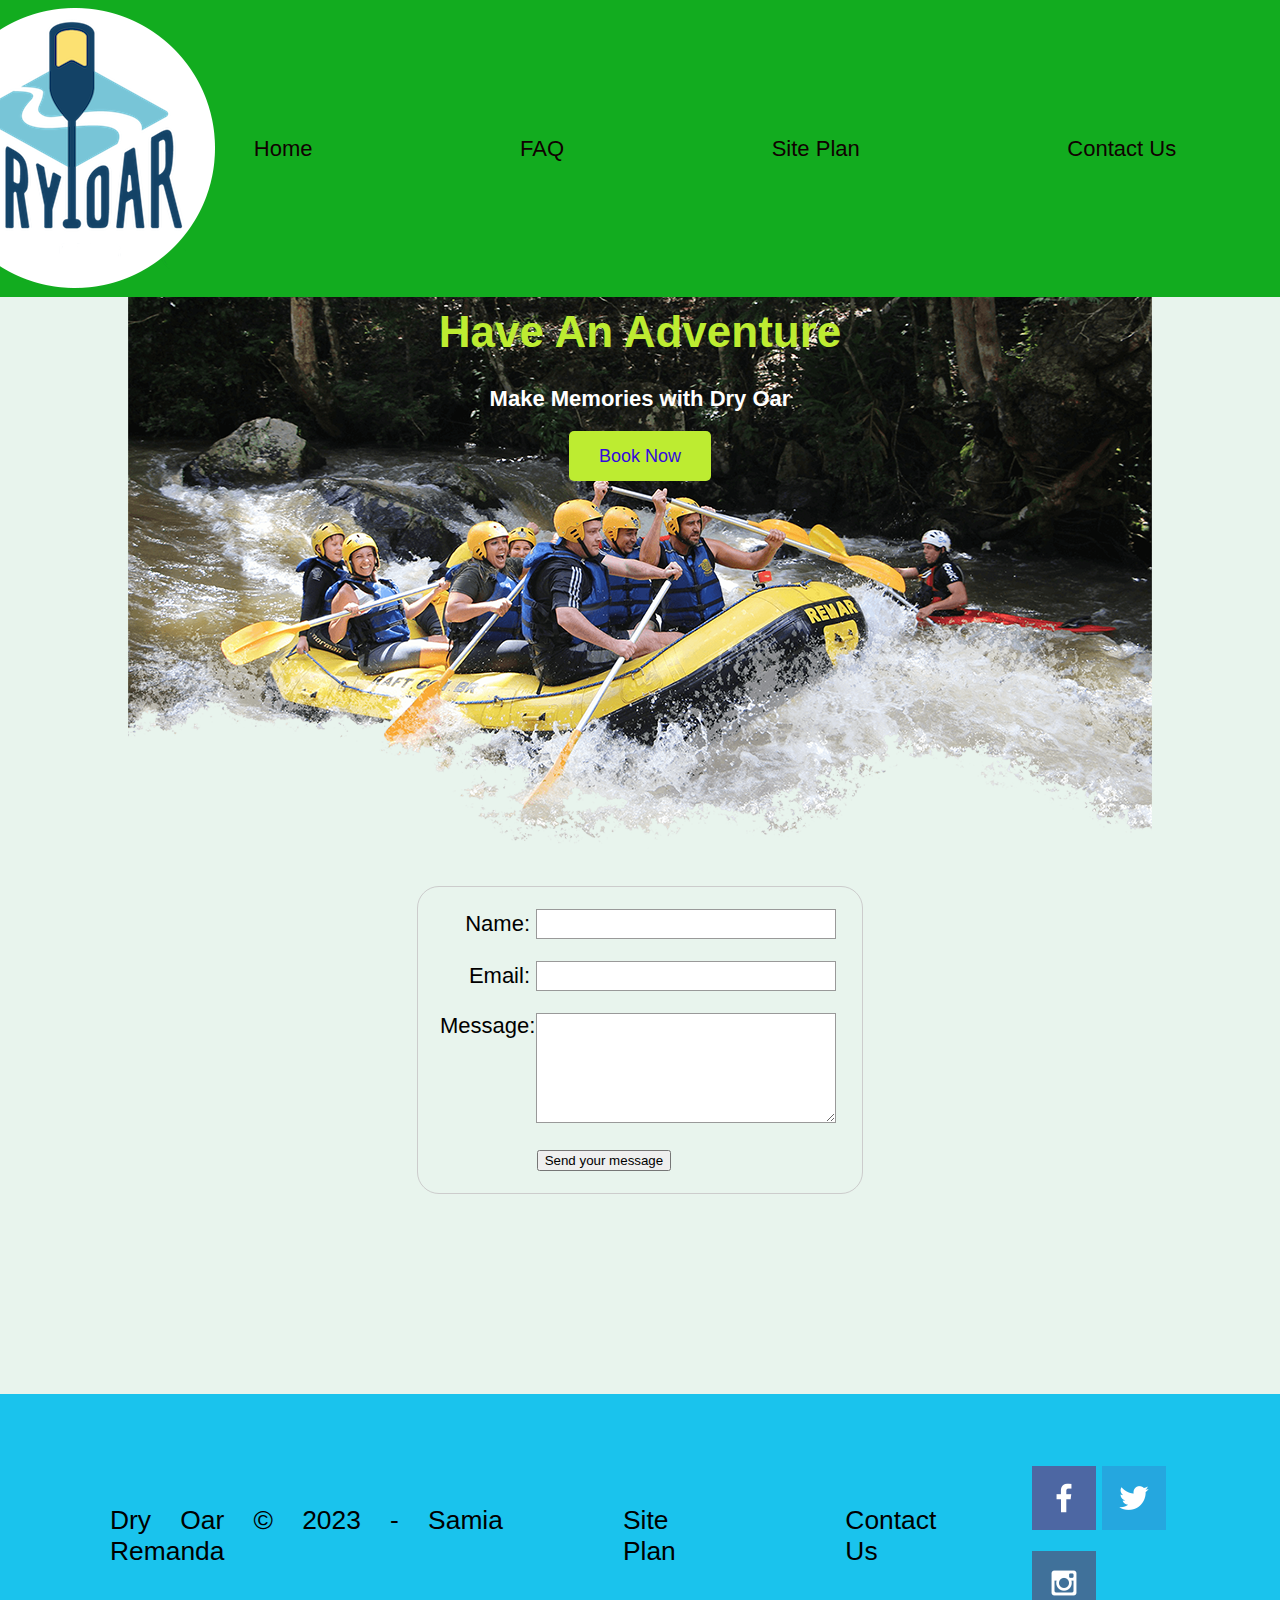
<file: wwr/contactus.html>
<!DOCTYPE html>
<html lang="en">
<head>
    <meta charset="UTF-8">
    <meta http-equiv="X-UA-Compatible" content="IE=edge">
    <meta name="viewport" content="width=device-width, initial-scale=1.0">
    <title>Contact Us</title>
    <link rel="stylesheet" href="styles/style.css">
</head>
<body>
    <div id="content">
        <header>
             <a id="logo_link" href="index.html">
                <img class="logo" src="images/logo.png" alt="Dry Oar Logo">
            </a>
            <nav>
                <a href="index.html">Home</a>
                <a href="faq.html">FAQ</a>
                <a href="site-plan-rafting.html">Site Plan</a>
                <a href="contactus.html">Contact Us</a>
            </nav>
        </header>
        <div id="hero">
            <div id="hero-box">
                <img id="hero-img" src="images/hero.png" alt="People enjoying white water rafting">
            </div>
            <section id="hero-msg">
                 <h1 class="home-title">Have An Adventure</h1>
                 <h4>Make Memories with Dry Oar </h4>
                <div class='button-box'>
                    <a class='book' href="contactus.html">Book Now</a>
                </div>
            </section>
        </div>
    <!-- this to be revieuw <div id="content"></div>-->
        <main>
            <div id="feedback"></div>
                <form action="/form-page" method="post">
                    <ul>
                      <li>
                        <label for="name">Name:</label>
                        <input type="text" id="name" name="user_name" />
                      </li>
                      <li>
                        <label for="mail">Email:</label>
                        <input type="email" id="mail" name="user_email" />
                      </li>
                      <li>
                        <label for="msg">Message:</label>
                        <textarea id="msg" name="user_message"></textarea>
                      </li>                                        
                      <li class="button">
                        <button type="submit">Send your message</button>
                      </li>
                    </ul>                    
                </form>
                
                  
                  

                  
        </main>
            <footer>
                <p>Dry Oar &copy; 2023 - Samia Remanda </p>
                <p><a href="site-plan-rafting.html">Site Plan</a></p>
                <p><a href="contactus.html">Contact Us</a></p>
            <div class="social">
                <a href="https://facebook.com" target="_blank" >
                    <img src="images/facebook.png" alt="fb icon">
                </a>
                <a href="https://twitter.com" target="_blank">
                    <img src="images/twitter.png" alt="twitter icon">
                </a>
                <a href="https://instagram.com" target="_blank">
                    <img src="images/instagram.png" alt="instagram icon">
                </a>
            </div>
            </footer>
    </div>

<script>
    // get the feedback div element so we can do something with it.
    const feedbackElement = document.getElementById('feedback');
    // get the form so we can read what was entered in it.
    const formElement = document.forms[0];
    // add a 'listener' to wait for a submission of our form. When that happens run the code below.
    formElement.addEventListener('submit', function(e) {
        // stop the form from doing the default action.
        e.preventDefault();
        // set the contents of our feedback element to a message letting the user know the form was submitted successfully. Notice that we pull the name that was entered in the form to personalize the message!
        feedbackElement.innerHTML = 'Hello '+ formElement.user_name.value +'! Thank you for your message. We will get back with you as soon as possible!';
        // make the feedback element visible.
        feedbackElement.style.display = "block";
        // add a class to move everything down so our message doesn't cover it.
        document.body.classList.toggle('moveDown');
        });
</script>
                        
</body>
</html>
</file>
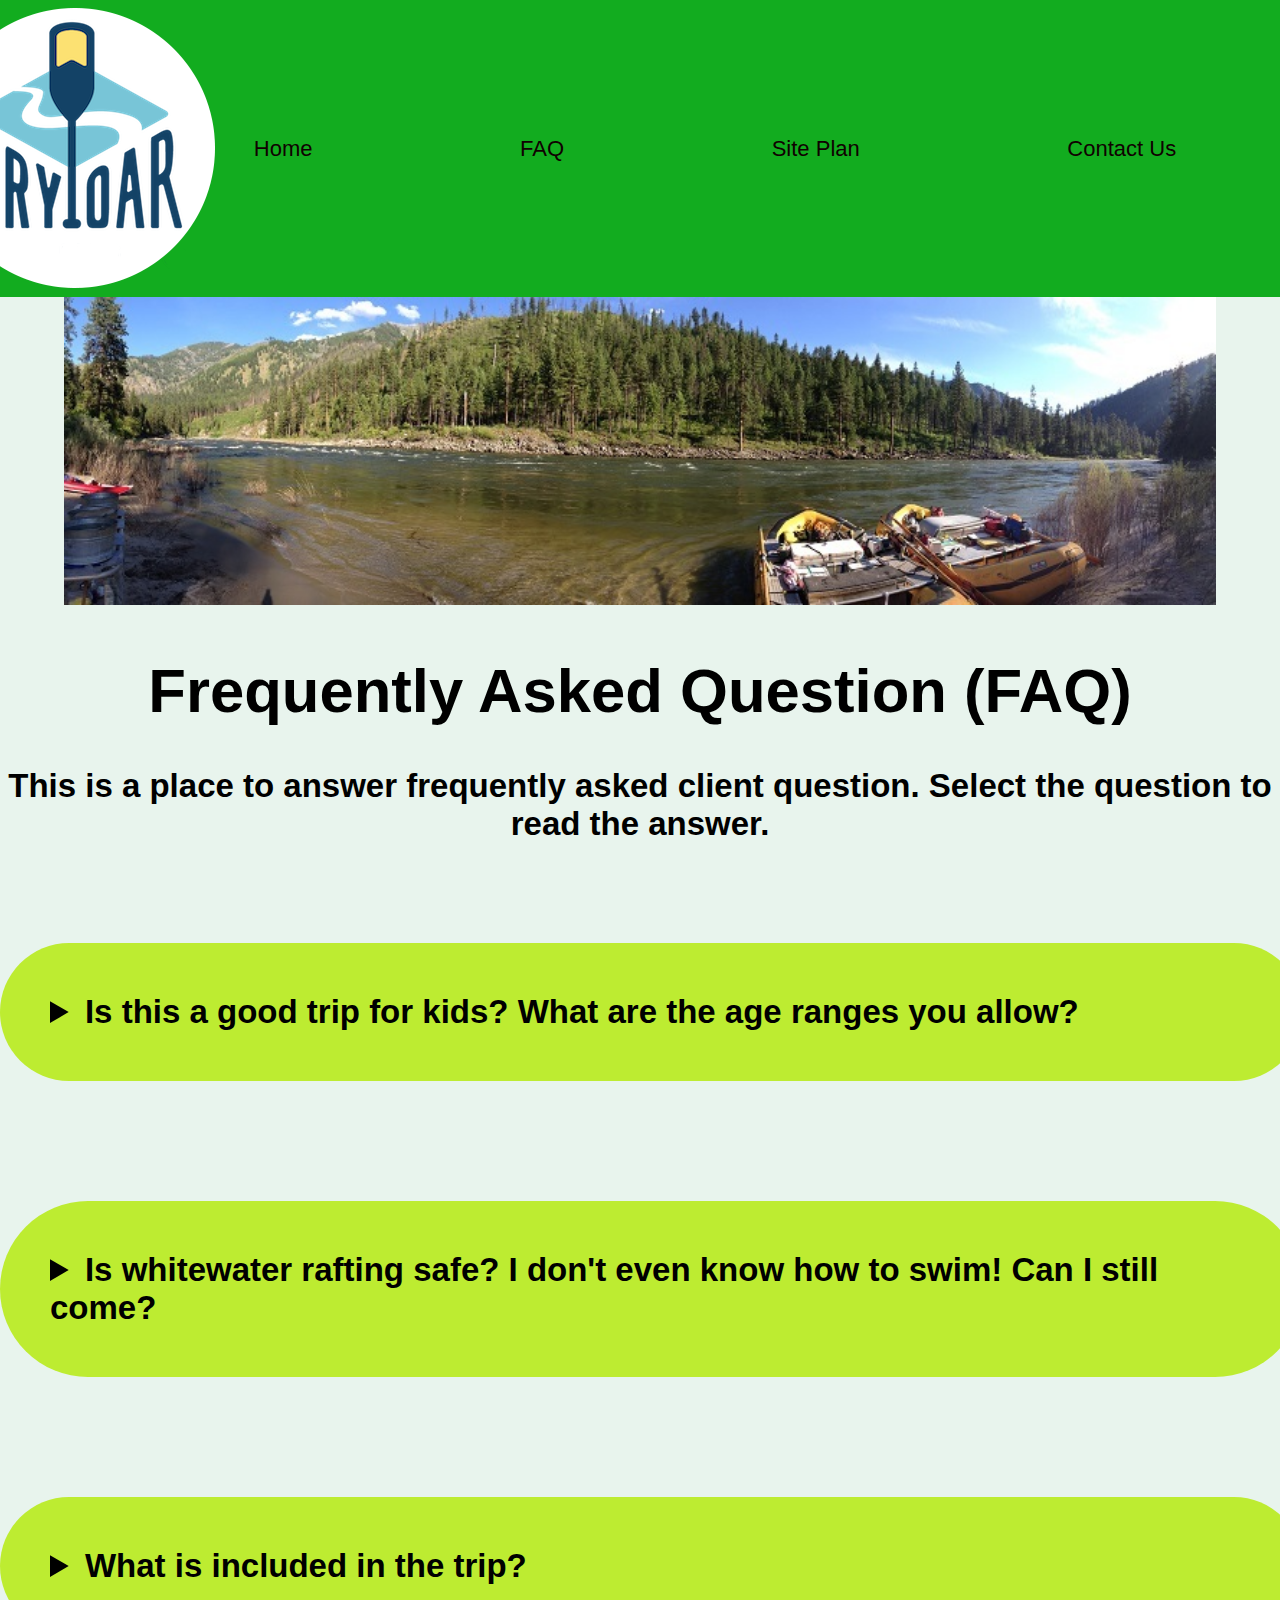
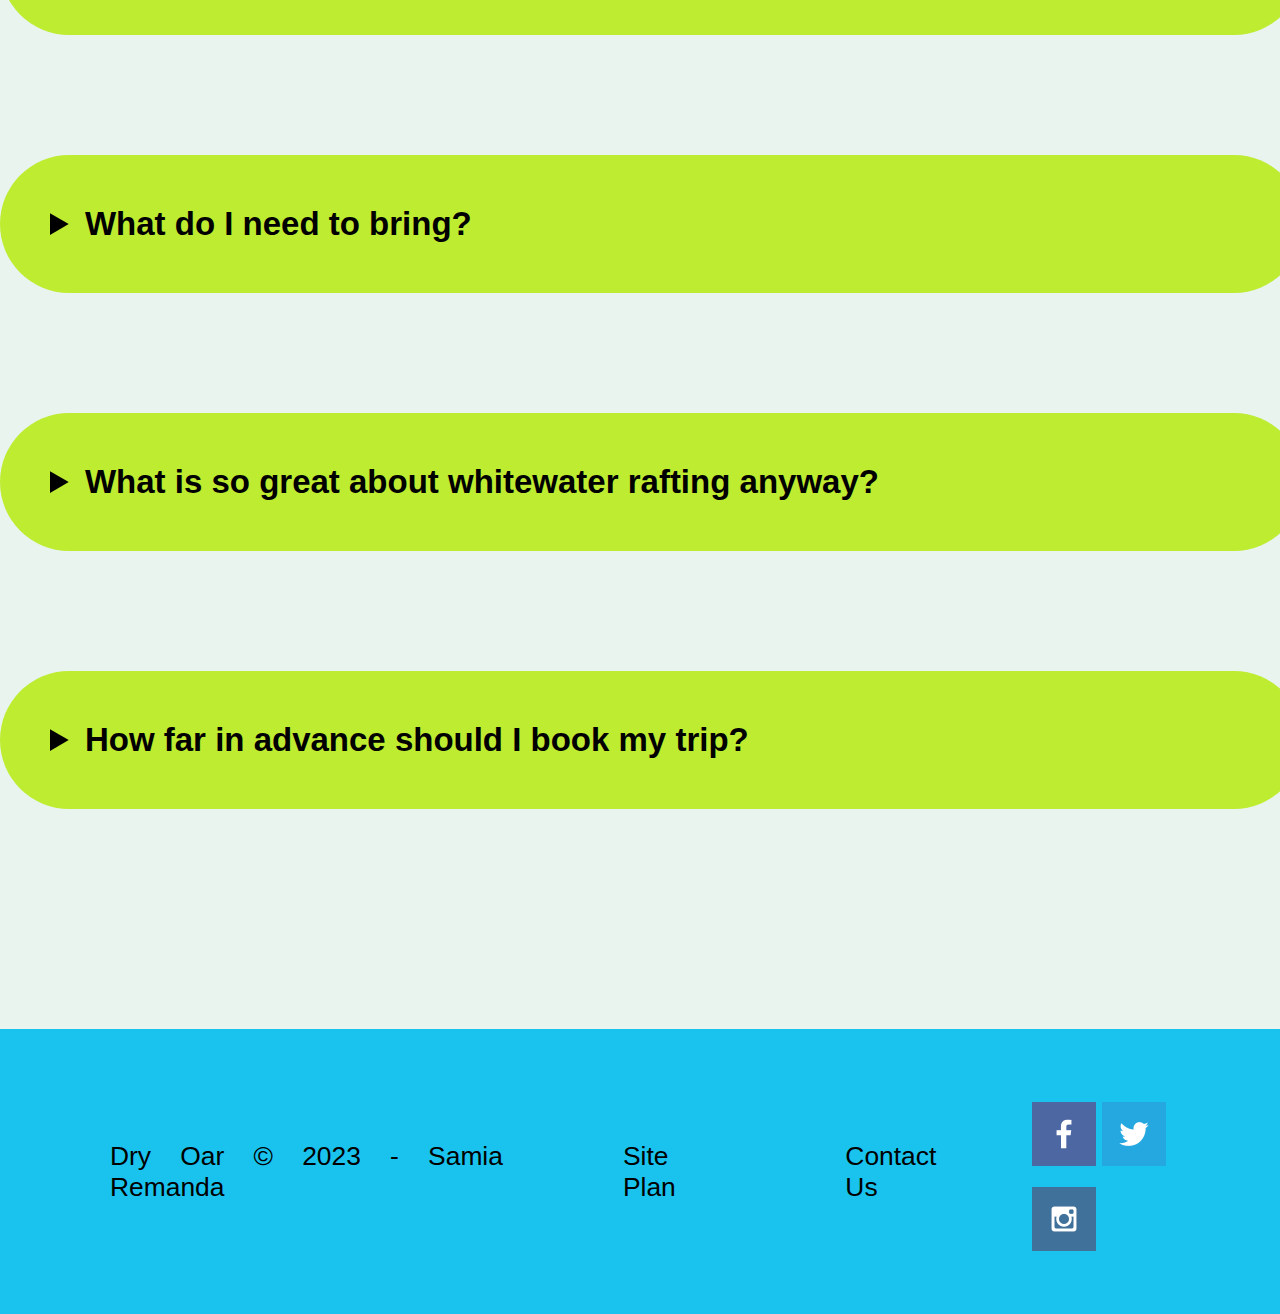
<file: wwr/faq.html>
<!DOCTYPE html>
<html lang="en">
<head>
    <meta charset="UTF-8">
    <meta http-equiv="X-UA-Compatible" content="IE=edge">
    <meta name="viewport" content="width=device-width, initial-scale=1.0">
    <title>Whitewater Rafting Vacations | Dry Oar Boating | Home</title>
    <link rel="stylesheet" href="styles/style.css">
</head>
<body>
    <div id="content">
        <header>
             <a id="logo_link" href="index.html">
                <img class="logo" src="images/logo.png" alt="Dry Oar Logo">
            </a>
            <nav>
                <a href="index.html">Home</a>
                <a href="#">FAQ</a>
                <a href="site-plan-rafting.html">Site Plan</a>
                <a href="contactus.html">Contact Us</a>
            </nav>
        </header>
        <div id="FAQ">
            <div>
                <img id="Faq-img" src="images/river_wide.png" alt="Air of rest on the lake,landscape of firs">
            </div>
            
            <div id="page2-msg">
                <h1>Frequently Asked Question (FAQ)</h1>
                
            </div>

            <div class="page2-msg">
                <h2>This is a place to answer frequently asked client question. Select the question to read the answer.</h2>
           </div>

        </div>

    
        <main class="FAQ -content">
            <details>
                <summary> Is this a good trip for kids? What are the age ranges you allow? </summary>
                <p> Absolutely this is a good trip for children of all ages.<br> We have found however that children over the age of 8 seem to enjoy it more overall (And parents especially enjoy it more if their children are all over 8). 
                    A common concern we get from parents is that their children will be bored stuck on a boat for hours at a time. 
                    Surprisingly we deal with very few bored children of any age.<br> The areas we are rafting through are some of the most beautiful in the world, and you never know what you might see around any corner. 
                    Not to mention the rapids which keep things very interesting.<br> 
                    Each boat also comes equipped with a guide. It has been proven that river guides are unable to go for very long at all without telling stories...some of which are even true!
                </p>
            </details>
    
            <details>
                <summary> Is whitewater rafting safe? I don't even know how to swim! Can I still come?  </summary>
                <p>As with all adventure sports, there is an inherent and assumed element of risk.<br>   
                   To help ensure your safety, our guides are all certified in Wilderness First aid and all start with at least 3 years of rafting experience.<br>
                   The most common injuries are sunburns and injuries that occur on land. 
                   Everyone on commercial rafting trips wears coast guard approved life vest or personal flotation device (PFD).<br> 
                   Many non swimmers go on rafting trips and have a great time. Your guide will give you an in depth and engaging safety talk before your trip begins explaining what you should prepare for and do in the event that you fall out of the raft. 
                </p>
                
            </details>
    
            <details>
                <summary>What is included in the trip?</summary>
                <p>We will provide all necessary camping equipment:<br> 
                   This includes a sleeping bag, foam pad, 
                   waterproof duffle bag, small waterproof day bag, tent and a cot, eating utensils and camping chair.<br> 
                   We provided water and lemonade during the day. Coffee, tea and hot chocolate are provided during
                   the morning and evening hours.<br> 
                   You may bring beer, liquor and soft drinks (in reasonable amounts, 2 cans per day).
                   You may purchase these items either the night before the trip, or on your way to the put-in. 3 meals per day, plus snacks.          
                </p>
            </details>
    
            <details>
                <summary>What do I need to bring?</summary>
                <p>The most effective way to plan for temperature and weather changes in the Canyon
                    is to be prepared for both hot & dry and cold & wet.<br> Bring : rain jacket and rain pants- do not bring ponchos. <br>
                    Quick dry shirts and shorts long sleeve cotton shirt and pants-helps keep you cooler on hot days. <br>Button down shirts provide more sun protection on the neck. Light Weight Cotton Pant, Nylon Pant or Sarong. The best thing for men to wear are swim trunks as shorts.<br>
                    If you are cold natured, bring polypropylene long underwear top and bottom.<br> 
                    Women wear swim suits or quick dry underwear and sport bras as a base layer during the day.<br>
                    Over the base layer, wear a pair of quick dry shorts and the shirt of your choice (polypropylene if you are cold, cotton if you are hot). <br>Two piece swim suits are convenient when changing or going to the bathroom. <br> Hat-large brim hat offers protection from the sun with a good quality strap. Sunglasses with strap socks- used for hiking and to protect your feet from the sun. <br> Sandals or water shoes- if not used to hiking in these, bring a pair of shoes you have hiked in before camper wear: Bring something comfortable to wear around camp. <br> Cotton dresses, skirts and sarongs are all popular options. <br> Sleep wear: You might choose to sleep in your camp wear. Otherwise, you might like to bring something comfortable to sleep in. <br> Water bottle small day pack for hikes moisturizing lotion headlamp or flashlight moleskin waterproof sunscreen and lip balm.
                    Hygiene products: toothpaste, toothbrush, tissue, nail clippers, feminine hygiene products, extra eyeglasses or contacts, biodegradable soap and shampoo.<br> 
                </p>
            </details>
    
            <details>
                <summary>What is so great about whitewater rafting anyway?</summary>
                <p>Are you kidding me! What's not great about whitewater rafting!...
                   Let's describe a common day on the river.<br>
                   Arise in the soft light of the 
                   early morning after a night spent sleeping under a beautiful starry sky. 
                   Have a hearty warm breakfast of fresh blueberry pancakes or omelets to order, then pack your things and prepare for the day.<br>
                   The day is filled with some combination of swift water, rapids, calms, hikes, history, geology, stories, and more good food.
                   We try to hit camp around 4 or 5, after setting up your cot you can relax with a good book or good company by the river, 
                   or explore around camp while your guides prepare your dinner...something perhaps like steak and potatoes,
                   or grilled salmon...and dutch oven brownies...you won't forget the dutch oven brownies. After dinner it's more relaxing,
                   and you might even be able to talk your guide into another story or two to send you off to bed under more stars than you thought were possible. 
                </p>
            </details>
    
            <details>
                <summary>How far in advance should I book my trip?</summary>
                <p>If you have specific dates you need, we recommend booking a year in advance.
                   If you can be more flexible 6 months in advance is usually sufficient. 
                </p>
            </details>
    
        </main>
            <footer>
                <p>Dry Oar &copy; 2023 - Samia Remanda </p>
                <p><a href="site-plan-rafting.html">Site Plan</a></p>
                <p><a href="contactus.html">Contact Us</a></p>
            <div class="social">
                <a href="https://facebook.com" target="_blank" >
                    <img src="images/facebook.png" alt="fb icon">
                </a>
                <a href="https://twitter.com" target="_blank">
                    <img src="images/twitter.png" alt="twitter icon">
                </a>
                <a href="https://instagram.com" target="_blank">
                    <img src="images/instagram.png" alt="instagram icon">
                </a>
            </div>
            </footer>
    </div>
</body>
</html>
</file>
<file: wwr/styles/style.css>
@import url('https://fonts.googleapis.com/css2?family=Libre+Baskerville:wght@700&family=Playfair+Display:wght@900&display=swap');

#content {
    max-width:1600px;
    margin: 0 auto;
}
nav a {
    text-align : center;
    color: #100101;
    text-decoration:none;
    padding: 35px;
}
#hero {
    display: grid;
    grid-template-columns: 1fr 3fr 1fr;
    margin-top: -100px; 
}
#hero-msg h1, #hero-msg h4 {
    text-align : center;
}
#hero-msg{
    grid-column: 2/3;
    grid-row: 1/2;
    margin-top: 100px;
}
#hero-msg h4 {
    color: white;
}
#hero-box {
    text-align : center;
    margin-top: .5px;
    grid-column: 1/4;
    grid-row: 1/3;
    z-index: -1;
}
.hero-img{
    background-size: auto;
}
.button-box {
    text-align : center;
}
main section  {
    text-align : center;
}
body {
    background-color : #e8f4ed;
    font-family: 'Raleway', Arial, sans-serif; 
    font-size: 22px;
    margin: 0;
    padding: 0; 
}
h2{
    margin: 0;
}
header{
    background-color : #12ac1f;
    display: grid;
    grid-template-columns: 150px auto ;
}
nav {
    display: flex;
    justify-content: space-around;
    align-items: center;
}
nav a:hover {
    background-color :#bdec31;
    color:black;
}
.book, .join{
    background-color:  #bdec31;
    color: rgb(51, 9, 221);
    text-decoration: none;
    font-family: 'Georgia','Time New Roman', sans-serif;
    font-size: 18px;
    padding: 15px 30px;
    margin-top: 50px;
    border-radius: 5px;
}
.book:hover, .join:hover{
    background-color:#bdec31;
    color: rgb(51, 9, 221);
}
#background {
    height : 700px;
    background-color :#12ac1f;
    color: black;
    margin-bottom: 40px;
    grid-column: 1/11;
    grid-row: 4/9;
}
.msg {
    background-color : rgb(26, 195, 237);
    padding: 35px;
    grid-column: 6/10;
    grid-row: 6/7;
    box-shadow: 5px 5px 10px #6f7364;
}
footer{
    background-color : rgb(26, 195, 237);
    color: black;
    padding: 25px 50px;
    margin-top: 200px;
    display: flex;
    justify-content: space-around;
    align-items: center;
}
.home-title{
    color: #bdec31;
    font-family: 'Verdana','Tahoma', sans-serif;
    font-size: 2em;
    margin-top: 10px;
}
h4 {
    color: black;
}
.msg h2 {
    color: black;
}
.msg p {
    color: black;
    font-family: 'Playfair','Time New Roman', sans-serif;
    font-size: .8em;
    padding-bottom: 15px;
}
footer a {
    color: black;
    text-decoration: none;
}
footer a:hover {
    color: black;
}
.icon {
    width: 80px;
    padding-top: 10px;
}
footer p {
    font-size: 1.2em; 
}
footer p a:hover {
    text-decoration: underline;
} 
footer .social img {
    padding-top: 15px;
}
#logo_link {
    padding-top: 5px;
    justify-self: center;
    align-self: center;
}
.rivers-card, .camping-card, .rapids-card {
    margin: 200px 0;
}
.card-img{
    border: 10px solid #12ac1f;
    transition: tranform .5s;
    box-shadow: 5px 5px 10px #6f7364;
}
.card-img:hover{
    opacity: .6;
    transform: scale(1.1);
}
.home-grid {
    display: grid;
    grid-template-columns: repeat(10, 1fr);
}
.mountains {
    width: 100%;
    grid-column: 2/7;
    grid-row: 5/8;
    box-shadow: 5px 5px 10px #6f7364;
}
.card-img, .mountains {
    width: 100%;
}
.rivers-card {
    grid-column: 2/4;
    grid-row: 2/3;
}
.camping-card{
    grid-column: 5/7;
    grid-row: 2/3;
}
.rapids-card {
    grid-column: 8/10;
    grid-row: 2/3;
}
main section img{
    box-sizing: border-box;
} 

/*Styles Subpage (Page 2) - FAQ - Line 192 to line 254*/
.FAQ-content {
    position: relative;
}

#Faq-img {
    display: block;
    width: 90%;
    margin: auto;
}

.page2-img{
    background-size: auto;
}

#page2-msg h1{
    text-align: center;
    font-size: 2.8em;
    font-family: 'Plaifair','Time New Roman', sans-serif;
    color:black;
    font-weight: bold;
    margin-top: 50px;
}

.page2-msg h2{
    text-align: center;
}

/* Style Accordion - Details/Summary*/
 details summary {
    max-width : 95%; 
}

details {
    cursor: pointer;
    margin: 100px auto; 
 }
details summary {
    background-color: #bdec31;
    color: black;
    padding: 50px;
    width: 94%;
    text-align: left;
    font-size: 1.5em ;
    font-weight:bold;
    border-radius: 5px;
    outline: none;
    transition: .6s;
    margin-top: 20px;
    margin-bottom: 20px;
    border-radius: 500px;
}

/* Add a background color when you move the mouse over the "question"(hover) */
details summary:hover {
    background-color: #1fe1ff;
}     

p{
  padding: 60px; 
  text-align: justify;
  font-family: 'Playfair','Time New Roman', sans-serif;
  font-size: 1.8em ;
  color: black;
}

/* Style Form*/

#feedback {
    background-color: antiquewhite;
    position: absolute;
    top: 0;
    left: 0;
    right: 0;
    padding: .5em;
    /* make this element invisible until we are ready for it */
    display: none;      
}
.moveDown {
    margin-top: 3em;
}
form {
    /* Center the form on the page */
    margin: 0 auto;
    width: 400px;
    /* Form outline */
    padding: 1em;
    border: 1px solid #ccc;
    border-radius: 1em;
  }
  
  ul {
    list-style: none;
    padding: 0;
    margin: 0;
  }
  
  form li + li {
    margin-top: 1em;
  }
  
  label {
    /* Uniform size & alignment */
    display: inline-block;
    width: 90px;
    text-align: right;
  }
  
  input,  textarea {
    /* To make sure that all text fields have the same font settings
       By default, textareas have a monospace font */
    font: 1em sans-serif;
  
    /* Uniform text field size */
    width: 300px;
    box-sizing: border-box;
  
    /* Match form field borders */
    border: 1px solid #999;
  }
  
  input:focus,  textarea:focus {
    /* Additional highlight for focused elements */
    border-color: #000;
  }
  
  textarea {
    /* Align multiline text fields with their labels */
    vertical-align: top;
  
    /* Provide space to type some text */
    height: 5em;
  }
  
  .button {
    /* Align buttons with the text fields */
    padding-left: 90px; /* same size as the label elements */
  }
  
  button {
    /* This extra margin represent roughly the same space as the space
       between the labels and their text fields */
    margin-left: 0.5em;
  }
  
  
@media screen and (max-width: 900px) {
    #hero, .home-grid {
        display: block;
        height: auto;
    }
    nav, footer {
        flex-direction: column;
    }
    nav a {
        display: block;
        padding: 15px;
    }
    #hero {
        margin-top: 0;
    }
    #hero-msg {
        margin-top: 0;
    }
    #hero-msg h4 {
        display: none;
    }
    .home-title {
        font-size: 25px;
        color: #6f7364;
    }
    .rivers-card, .camping-card, .rapids-card { 
        margin: 50px auto;
        width: 60%;
    }
    #background {
        display: none;
    }
    .mountains, .msg {
        width: 80%;
        display: block;
        margin: 0 auto;
    }
    footer {
        margin-top: 25px;
    }
}
</file>
<file: positionstyles.css>
/* CSS - Name: "positionstyles.css" */
/* Activity 1 styles */
.content1 {
  /* This is the parent of the activity 1 boxes. */
  display: grid;
  grid-template-columns: 1fr 1fr; 
  justify-items: center;
  grid-gap: 20px;
}
.red1 { 
  width: 100%; 
  height: 100px; 
  background-color: red; 
  grid-column: 1/3;

} 
.green1 {
  width: 200px; 
  height: 200px; 
  background-color: green; 

} 
.yellow1 {
  width: 200px; 
  height: 200px; 
  background-color: gold; 
} 
.blue1 {
  width: 100%; 
  height: 100px; 
  background-color: blue; 
  grid-column: 1/3;
} 
/* Activity 2 styles */ 
.content2 {
  /* This is the parent of the activity 2 boxes. */
  display: grid;
  grid-template-columns: 50px 50px 50px 50px ; 
  grid-template-rows: 50px 50px 50px 200px;
}
.red2 {
  width: 100px; 
  height: 100px; 
  background-color: red;
  grid-column: 1 / span 2;
  /*grid-column-start: 1;*/
} 
.green2 { 
  width: 100px; 
  height: 100px; 
  background-color: green; 
  grid-column: 2 / span 2;
   
  
} 
.yellow2 {
  width: 100px; 
  height: 100px; 
  background-color: gold;
  grid-column: 3 / span 2;
   
} 
.blue2 {
  width: 100px; 
  height: 100px; 
  background-color: blue; 
  grid-column: 4 / span 2; 
  grid-column-start: 4; 
} 
/* Activity 3 styles */ 
.content3 {
  /* This is the parent of the activity 3 boxes. */
  display: grid;
  grid-template-columns: 1fr 1fr;
  grid-column-gap:10%;
  grid-column: 1fr
  
}
.red3 {
  width: 100%; 
  height: 100px; 
  background-color: red; 
  grid-column: 1/3;
  
} 
.green3 {
  width: 100%; 
  height: 200px; 
  background-color: green;
  grid-column-gap: 1px;
} 
.yellow3 {
  width: 100%; 
  height: 200px; 
  background-color: gold; 
  
} 
.blue3 {
  width: 100%;
  height: 100px; 
  background-color: blue; 
  grid-column: 1/3;
} 
/* Activity 4 styles */ 
.content4 {
  /* This is the parent of the activity 4 boxes. */
  height: 400px; 
  display: grid;
  grid-template-columns: 1fr  1fr
    
}
.red4 {
  width: 1/2; 
  height: 400px; 
  background-color: red; 
  grid-row: 1/4;
} 
.green4 {
  width: 100%; 
  height: 100%; 
  background-color: green;
  
} 
.yellow4 {
  width: 100%; 
  height: 100%; 
  background-color: gold;  
  
} 
.blue4 {
  width: 100%; 
  height: 100%; 
  background-color: blue;
   
} 
/* Activity 5 styles */ 
.content5 {
  /* This is the parent of the activity 5 boxes. */
  height: 400px;
}
.red5 { 
  width: 100%; 
  height: 100px; 
  background-color: red;
  
} 
.green5 { 
  width: 240px; 
  height: 240px; 
  background-color: green; 
  float: left;

} 
.yellow5 {
  width: 100%; 
  height: 380px; 
  background-color: gold;
  
  
} 

.blue5 {
  width: 100%; 
  height: 100px; 
  background-color: blue; 

} 
/* Activity 6 styles */ 

.content6 {
  /* This is the parent of the activity 6 boxes. */
  display:grid;
  
  grid-template-columns: 50px 75px 100px 105px ; 
  grid-template-rows: 50px 75px 50px 105px;
  
}
.red6 {
  width: 200px; 
  height: 100px; 
  background-color: red;
  grid-row: 1/3; 
  grid-column: 1;
  z-index: -1;
} 
.green6 {
  width: 100px; 
  height: 100px; 
  background-color: green;
  grid-column: 1 / span 3;
  grid-row: 4 / span 2;
  z-index: 3;
  
  
} 
.yellow6 {
  width: 100px; 
  height: 175px; 
  background-color: gold;
  grid-row: 4 / span 1;
  grid-column: 3 / span ;
  align-self: end;
  z-index: 3;
 
} 
.blue6 {
  width: 200px; 
  height: 200px; 
  background-color: blue; 
  grid-row: 2 / span 3;
  grid-column: 2 / span 2;
  z-index: 2;  
} 

/* Do not make any changes below here */
     .activity {
    width: 70%; 
    margin: 20px auto; 
    font-family: Arial, sans-serif; 
    border: 1px solid black; 
    padding: 10px; 
    clear:both; 
    overflow: auto;
    } 

.hint {
    border: 1px solid grey;
    background: #e0e0e0;
    padding: .5em;
    position: relative;
    margin: 1em 0;
}
.hint h3 {
    margin: 0;
}
.hint:hover {
    background: #d0d0d0;
}
.hint > div {
    display: none;
}

.hint input[type=checkbox] {
    position: absolute;
    width: 100%;
    height: 100%;
    opacity: 0;
    z-index: 1;
    cursor: pointer;
}

.hint input[type=checkbox]:checked ~ div {
    display: block;
}

.hint i {
  position: absolute;
  transform: translate(-6px, 0);
  margin-top: 16px;
  right: 10px;
    top: -3px;
}
.hint i:before, .hint i:after {
  content: "";
  position: absolute;
  background-color: black;
  width: 3px;
  height: 9px;
}
.hint i:before {
  transform: translate(2px, 0) rotate(45deg);
}
.hint i:after {
  transform: translate(-2px, 0) rotate(-45deg);
}

.hint input[type=checkbox]:checked ~ i:before {
  transform: translate(-2px, 0) rotate(45deg);
}
.hint input[type=checkbox]:checked ~ i:after {
  transform: translate(2px, 0) rotate(-45deg);
}
.hint a {
  position: relative;
  z-index: 1;
}
</file>
<file: mutualaid/styles/site-plan.css>
/* if you are using any Google fonts change the font names below to your fonts. 
Any spaces in your font name should be replaced with a +. 
Fonts are separated by a | */
@import url('https://fonts.googleapis.com/css?family=IM+Fell+French+Canon+SC|Lato');

:root {
  /* change the values below to your colors from your palette */
  --primary-color: #8ECAE6  ;
  --secondary-color: #219EBC ;
  --accent1-color: #023047;
  --accent2-color: #FFB703;

  /* change the values below to your chosen font(s) */
  --heading-font: "IM Fell French Canon SC";
  --paragraph-font: Gloock, Labrada, sans-serif;

  /* these colors below should be chosen from among your palette colors above */
  --headline-color-on-white: #023047;  /* headlines on a white background */ 
  --headline-color-on-color: white; /* headlines on a colored background */ 
  --paragraph-color-on-white: #023047; /* paragraph text on a white background */ 
  --paragraph-color-on-color: white; /* paragraph text on a colored background */ 
  --paragraph-background-color: #396E94  ;
  --nav-link-color: #023047;
  --nav-background-color: #FFB703;;
  --nav-hover-link-color: white;
  --nav-hover-background-color: #396E94;
}


/*  Look around below...but DON'T CHANGE ANYTHING! */

body {
  max-width: 1200px;
  margin: 0 auto;
  padding: 4em;
  font-size: 18px;
  text-align: center;
}
img {
  display: block;
  margin: 0 auto;
}
h1, h2, h3, h4, h5, h6 {
  font-family: var(--heading-font);
  color: var(--headline-color-on-white);
}
h2 {
  text-align: center;
}
hr {
  height: 3px;
  margin: 35px 0;
  background: var(--accent1-color);
}
header {
  padding: 1em;
  text-align: center;
  color: var(--headline-color-on-color);
  background-color: var(--paragraph-background-color);
}
header > h1, header > h2 {
  color: var(--headline-color-on-color);
}

p {
  font-family: var(--paragraph-font);
  color: var(--paragraph-color-on-white);
  padding: 1em;
}
.colors {
  width: 100%;
  min-width: 350px;
  margin: 30px auto;
  text-align: center;
}
.colors th {
  background-color: #999;
}
.colors td{
  width: 25%;
  height: 3em;
}

.primary {
  background-color: var(--primary-color);
}
.secondary {
  background-color: var(--secondary-color);
}
.accent1 {
  background-color: var(--accent1-color);
}
.accent2{
  background-color: var(--accent2-color);
}

p.colored {
  background-color: var(--paragraph-background-color);
  color: var(--paragraph-color-on-color);
}

nav {
  background-color: var(--nav-background-color);
  line-height: 3em;
  text-align: center;
  font-size: 1.2em;
}
nav  {
  list-style-type: none;
  display: flex;

}
nav a {
  padding:1em;
  min-width: 120px;
  text-decoration: none;
  padding: 10px;

}
nav a:link, nav a:visited {
  color: var(--nav-link-color);
}
nav a:hover {
  color: var(--nav-hover-link-color);
  background-color: var(--nav-hover-background-color);
}

.sitemap {
  display: grid;
  justify-content: center;

  grid-template-columns: repeat(6, 15%);
  grid-template-rows: 3em 1.5em 1.5em 3em;
  grid-template-areas: ". . home home . ."
    ". . . top . ."
    ". left left right right ."
    "page2 page2 . . page3 page3";
}
.sitemap > div {

  text-align: center;

}
.sm-home {
  grid-area: home;
  background-color: #ccc;
  line-height: 3em;
}
.sm-page2 {
  grid-area: page2;
  background-color: #ccc;
  line-height: 3em;
}
.sm-page3 {
  grid-area: page3;
  background-color: #ccc;
  line-height: 3em;
}

.top {
  grid-area: top;
  border-left: 1px solid;
}

.left {
  grid-area: left;
  border-top: 1px solid;
  border-left: 1px solid;
}

.right {
  grid-area: right;
  border-top: 1px solid;
  border-right: 1px solid;
}
</file>
